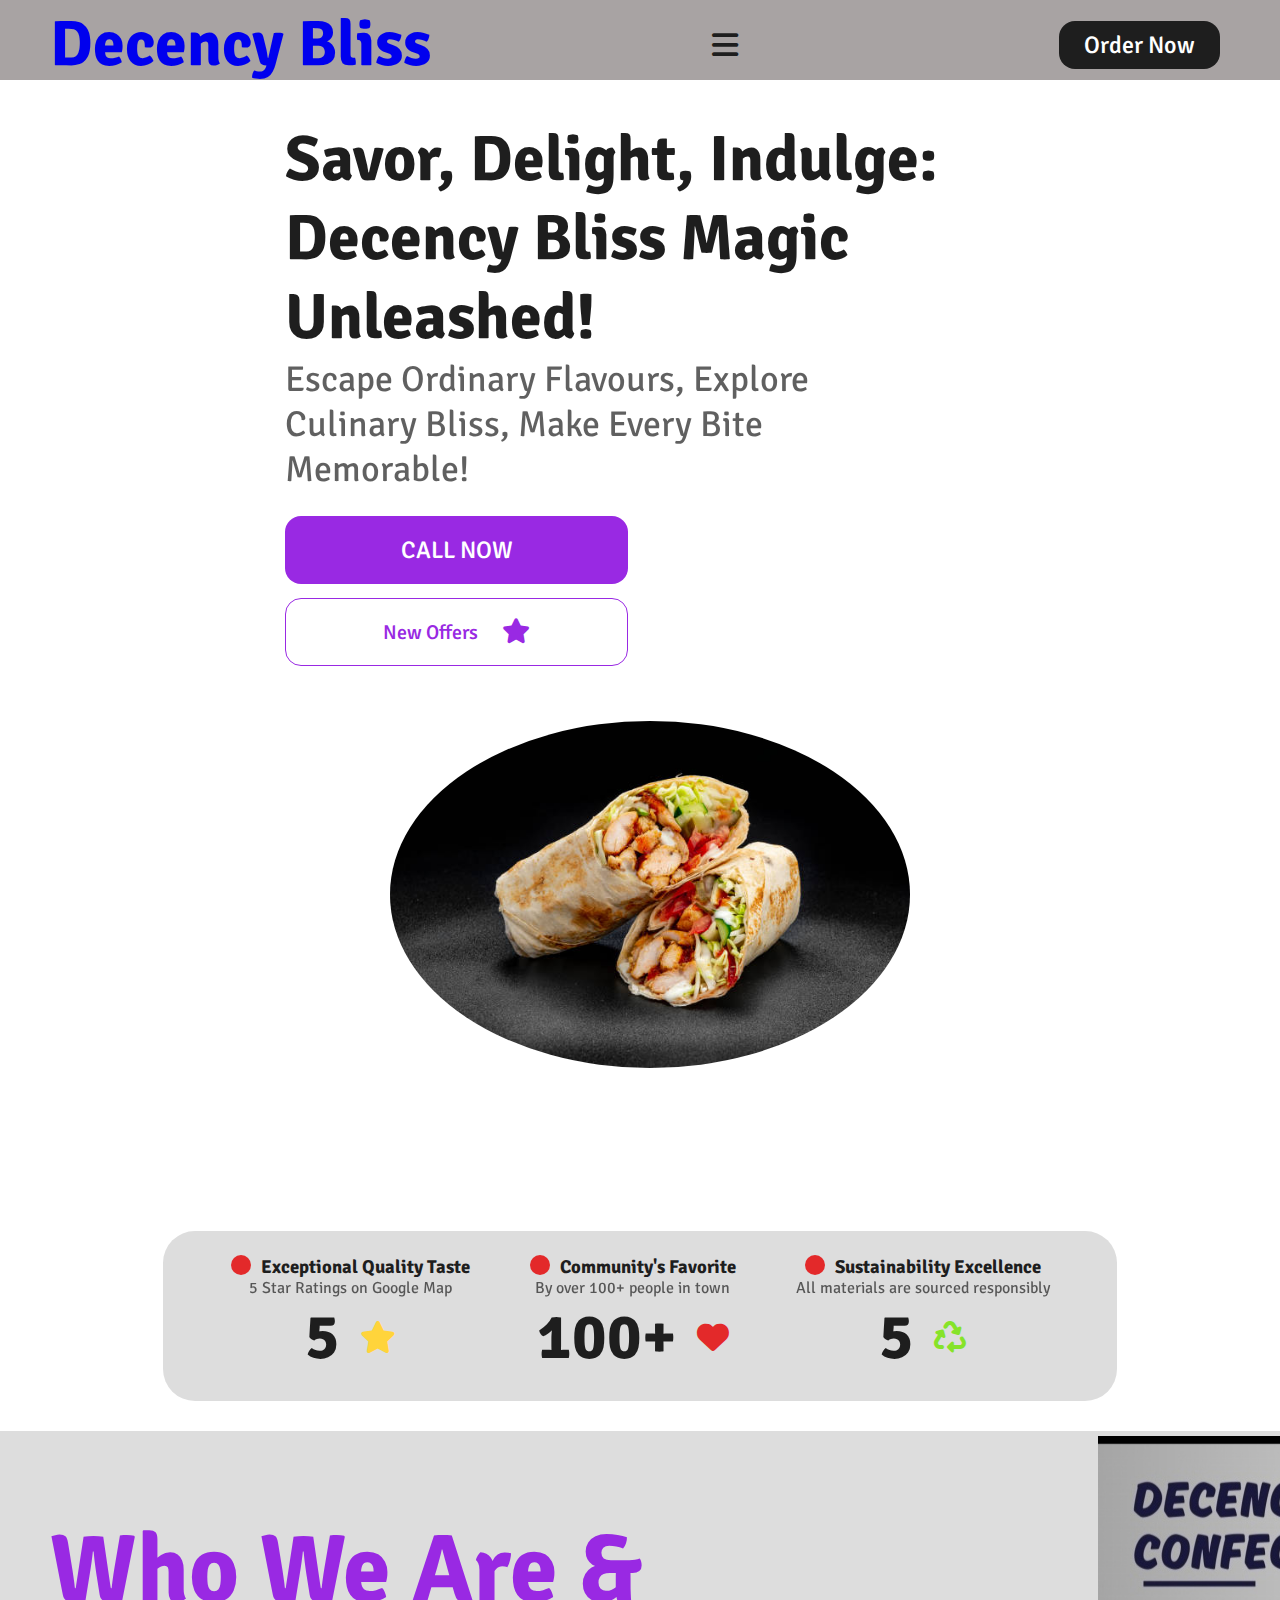
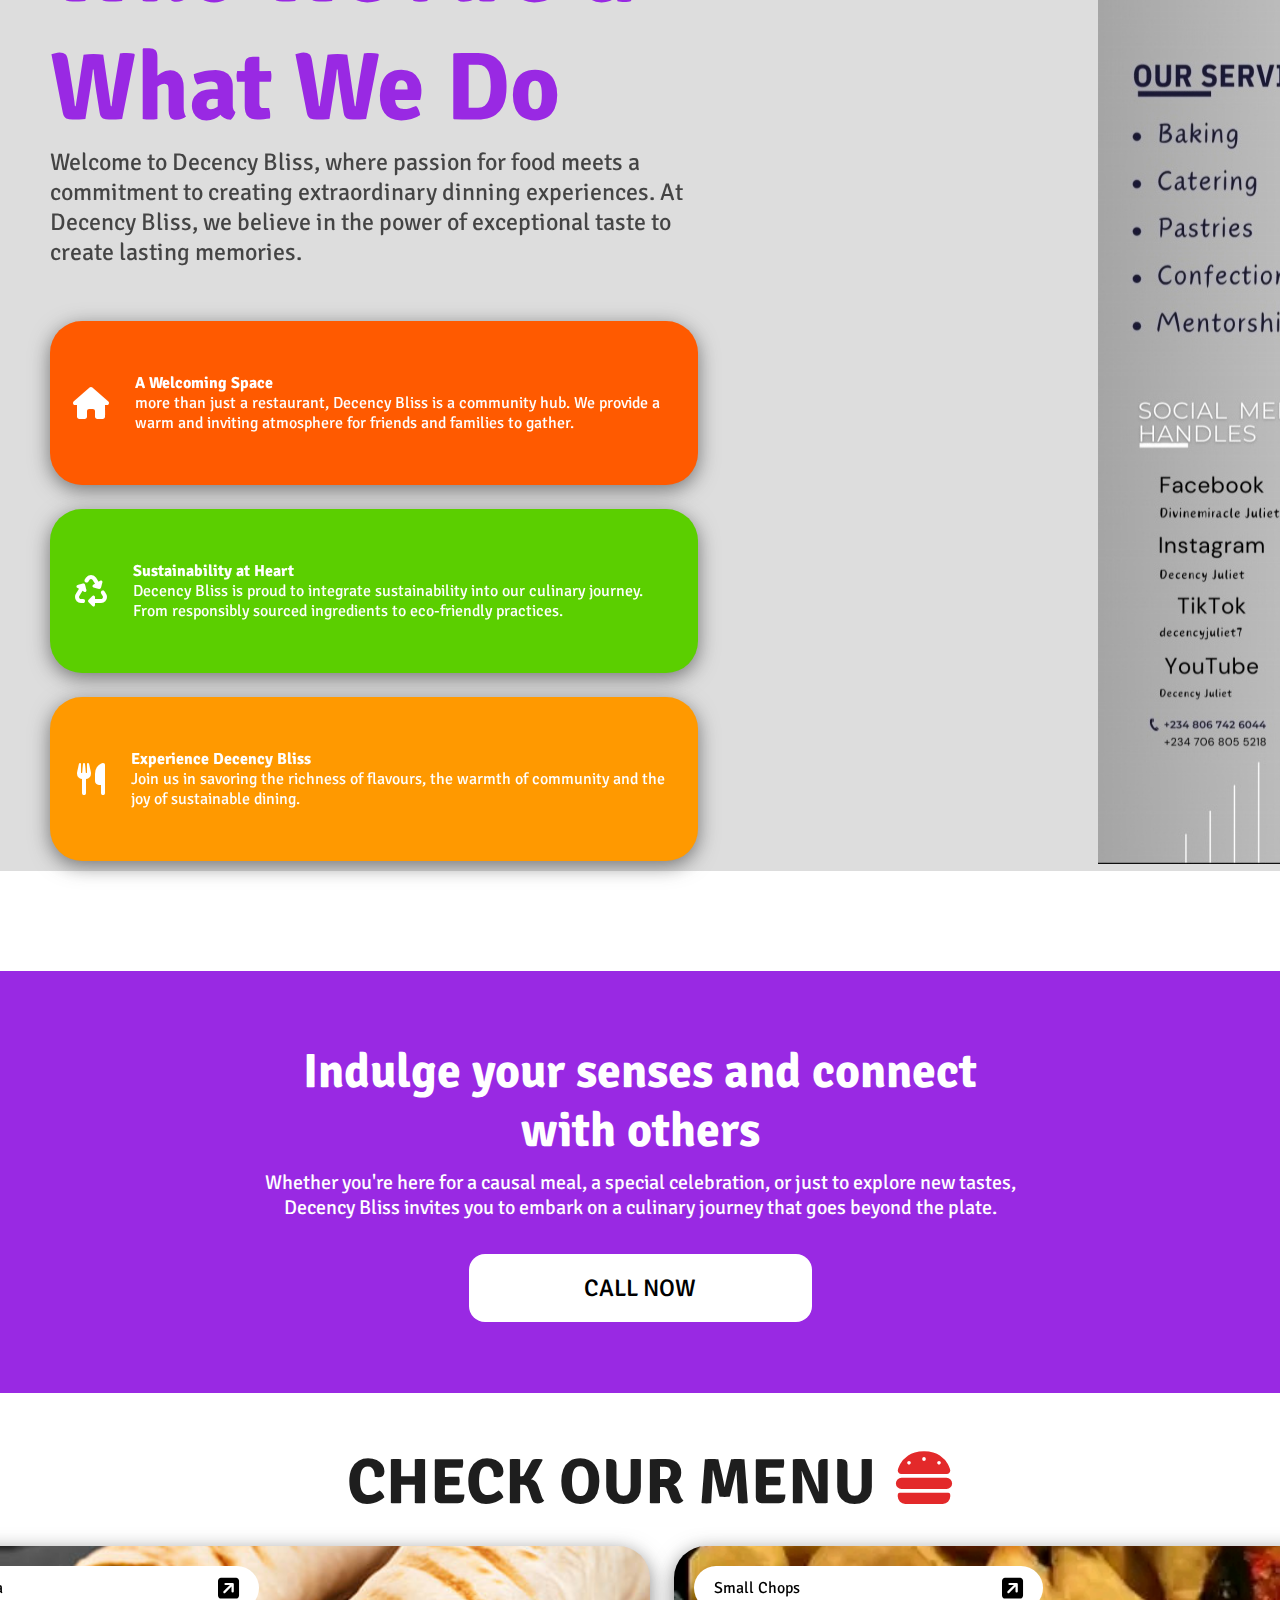
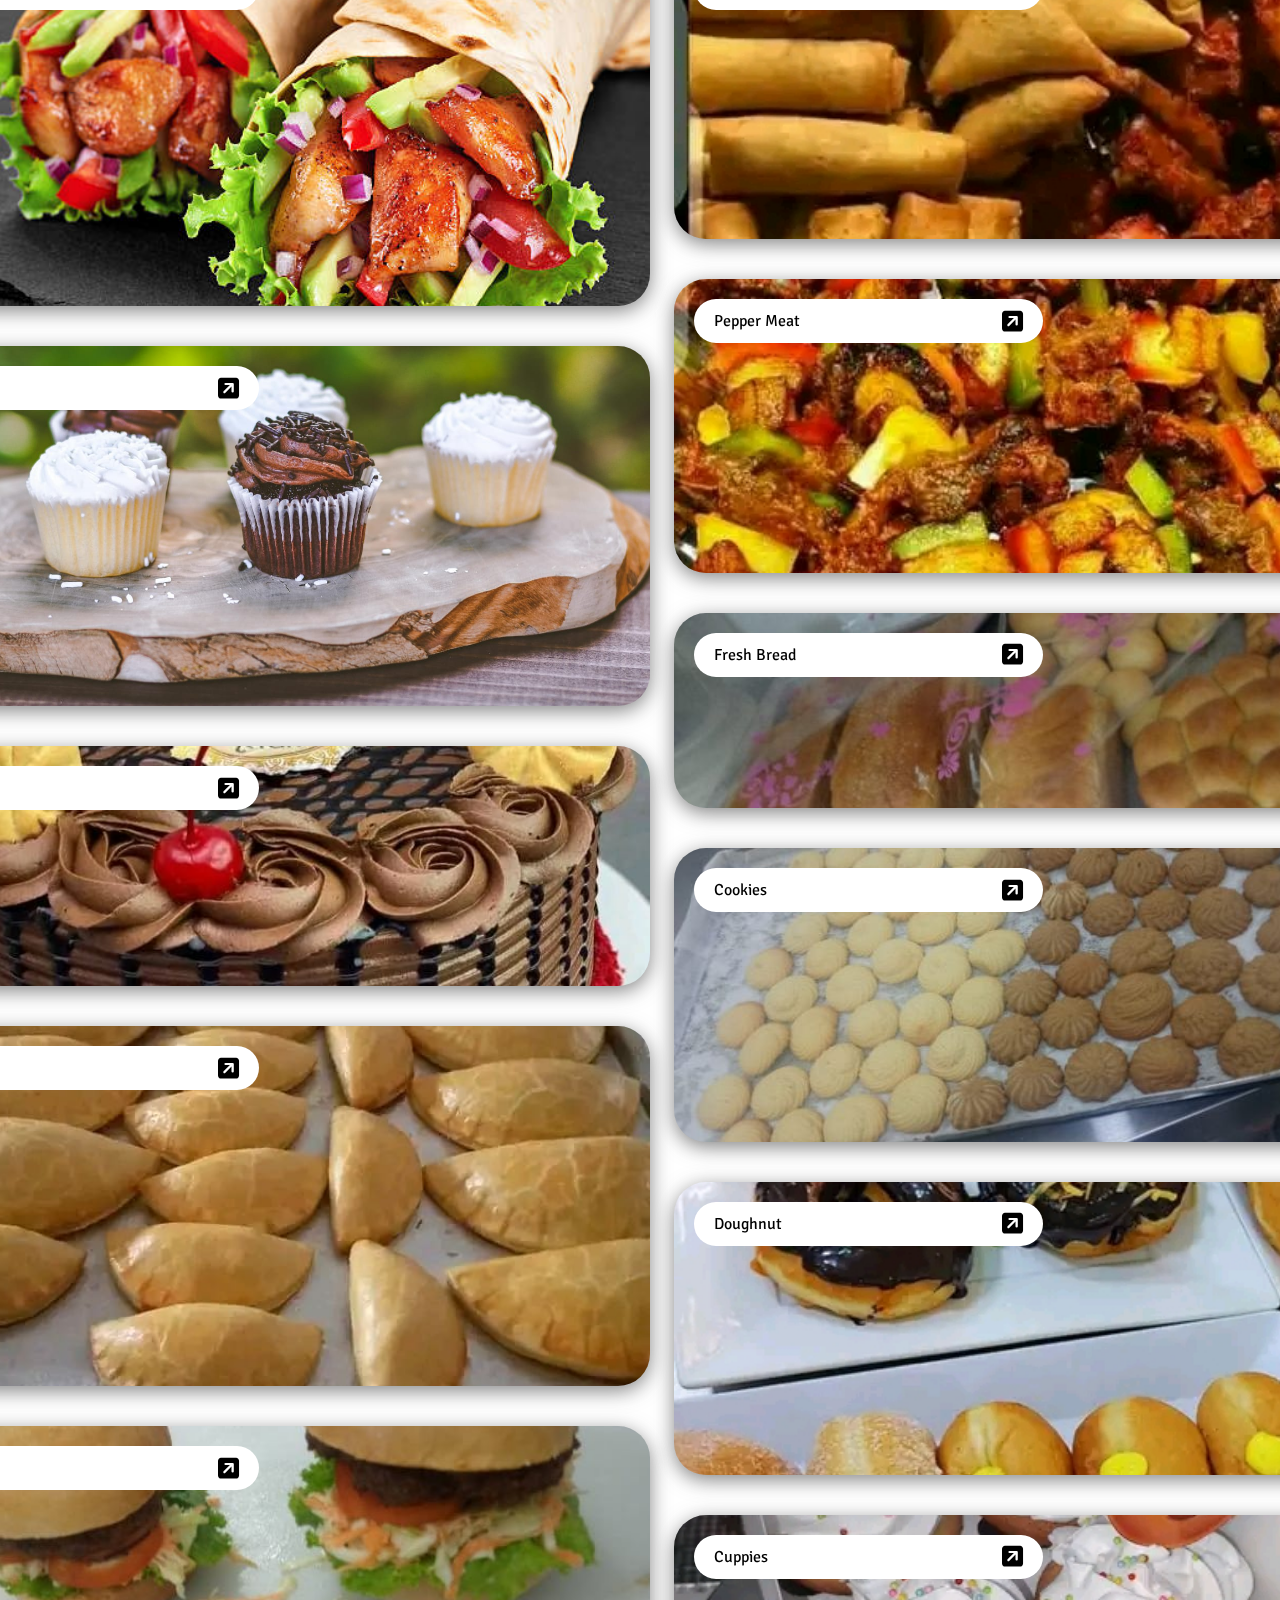
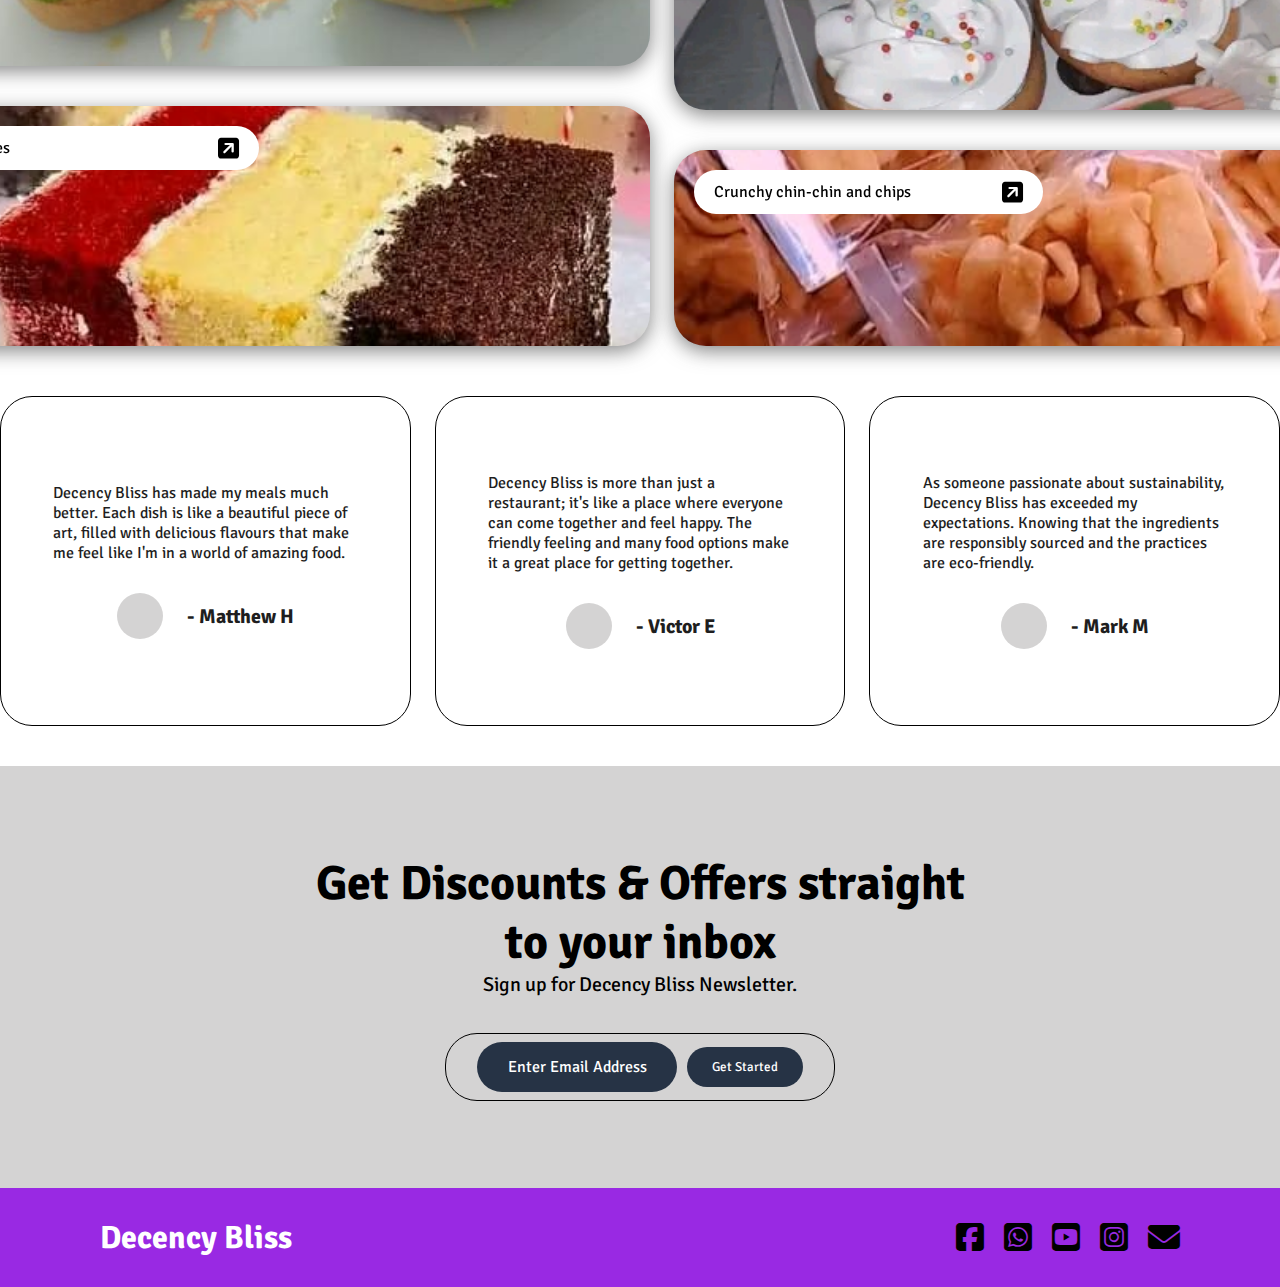
<file: index.html>
<html lang="en">
<head>
    <meta charset="UTF-8">
    <!-- Use for responsiveness -->
    <meta name="viewport" content="width=device-width, initial-scale=1.0">
    <link rel="icon" type="image/svg+xml" href="Dec_Img/Dec9.jpg"/>
    <!-- link the css -->
    <link rel="stylesheet" href="style.css">
    <!-- link the icons  -->
    <link rel="stylesheet" href="https://cdnjs.cloudflare.com/ajax/libs/font-awesome/6.7.2/css/all.min.css" integrity="sha512-Evv84Mr4kqVGRNSgIGL/F/aIDqQb7xQ2vcrdIwxfjThSH8CSR7PBEakCr51Ck+w+/U6swU2Im1vVX0SVk9ABhg==" crossorigin="anonymous" referrerpolicy="no-referrer" />

    <!-- For the font  -->
    <link rel="preconnect" href="https://fonts.googleapis.com">
<link rel="preconnect" href="https://fonts.gstatic.com" crossorigin>
<link href="https://fonts.googleapis.com/css2?family=Signika:wght@300..700&display=swap" rel="stylesheet">
    
    <title>Decency Bliss</title>
</head>
<body>
    <section class="hero-page">
        <!-- navbar  -->
        <nav>
            <input type="checkbox" name="" id="check">
            <label class="logo"><a href="index.html" onclick="uncheckCheckbox()" style="text-decoration: none;">Decency Bliss</a></label>
            <label for="check" class="checkbtn">
                <i class="fas fa-bars"></i>
            </label>

            <ul>
                <li><a href="index.html" onclick="uncheckCheckbox()">Home</a></li>
                <li><a href="index.html#about" onclick="uncheckCheckbox()">About</a></li>
                <li><a href="menu.html" onclick="uncheckCheckbox()">Menu</a></li>
                <li><a href="index.html#offers" onclick="uncheckCheckbox()">Offers</a></li>
                <li><a href="contact.html" onclick="uncheckCheckbox()">Contact</a></li>
            
            </ul>

            <a href="https://wa.me/message/YI63MGGPC5GQF1"  target="_blank"
            class="btn-1 no-visibility"
           style="margin-right: 60px;"
            >    
                <p>Order Now</p>
            </a>
        </nav>
        <!-- navbar End -->


        <!-- Heropage Content  -->
        <div class="hero-container fadeInOnLoad">
            <div class="headlines">
                <h1>Savor, Delight, Indulge: Decency Bliss Magic Unleashed!</h1>
                <p>Escape Ordinary Flavours, Explore Culinary Bliss, Make Every Bite Memorable!

                </p>

                <a href="contact.html" 
                class="btn-1 btn-red" 
                style="margin-top: 24px">CALL NOW</a>

                <a href="contact.html" 
                class="btn-1 btn-red btn-transparent" 
                style="margin-top: 14px">
            
                <span>New Offers </span>
                <i class="fa-solid fa-star fa-lg red"></i>
                </a>
            </div>
            <div class="hero-img">
                <img src="Dec_Img/Decfood1.jpg" alt="hero page img">
            </div>
        </div>

        <div class="features">
            <div class="feature">
                <div class="feature-title">
                    <div class="circle" style="background-color: #e3292a;"></div>
                    <h3>Exceptional Quality Taste</h3>
                </div>
                <p>5 Star Ratings on Google Map</p>

                <span>
                    <h1>5</h1>
                    <i class="fa-solid fa-star fa-2xl" style="color: #ffd43b"></i>
                </span>
            </div>


            <div class="feature">
                <div class="feature-title">
                    <div class="circle" style="background-color: #e3292a;"></div>
                    <h3>Community's Favorite</h3>
                </div>
                <p>By over 100+ people in town </p>

                <span>
                    <h1>100+</h1>
                    <i class="fa-solid fa-heart fa-2xl" style="color: #e3292a"></i>
                </span>
            </div>


            <div class="feature">
                <div class="feature-title">
                    <div class="circle" style="background-color: #e3292a;"></div>
                    <h3>Sustainability Excellence</h3>
                </div>
                <p>All materials are sourced responsibly</p>

                <span>
                    <h1>5</h1>
                    <i class="fa-solid fa-recycle fa-2xl" style="color: #86e329"></i>
                </span>
            </div>
        </div>
    </section>
    
    <section class="about" id="about">
        <div class="about-content">
            <div class="about-headline">
                <h1 class="red">Who We Are & What We Do</h1>
                <p>
                    Welcome to Decency Bliss, where passion for food meets a commitment to creating extraordinary dinning experiences. At Decency Bliss, we believe in the power of exceptional taste to create lasting memories.
                </p>
            </div>

            <div class="about-boxes">
                <div class="about-box" style="background-color: #ff5a00;">
                <i class="fa-solid fa-house fa-2xl" style="color: #fff;"></i>
                <div class="box-description">
                    <h4>A Welcoming Space</h4>
                    <span> 
                        more than just a restaurant, Decency Bliss is a community hub. We provide a warm and inviting atmosphere for friends and families to gather.
                    </span>
                </div>
            
            </div>


            <div class="about-box" style="background-color: #5bcf00;">
                <i class="fa-solid fa-recycle fa-2xl" style="color: #fff;"></i>
                <div class="box-description">
                    <h4>Sustainability at Heart</h4>
                    <span> 
                        Decency Bliss is proud to integrate sustainability into our culinary journey. From responsibly sourced ingredients to eco-friendly practices. 
                    </span>
                </div>
            
            </div>


            <div class="about-box" style="background-color: #ff9900;">
                <i class="fa-solid fa-utensils  fa-2xl" style="color: #fff;"></i>
                <div class="box-description">
                    <h4>Experience Decency Bliss </h4>
                    <span> 
                        Join us in savoring the richness of flavours, the warmth of community and the joy of sustainable dining.
                    </span>
                </div>
            </div>
            </div>
        </div>

        <div class="about-img">
            <img src="Dec_Img/Dec8.jpg" alt="About Decency Bliss">
        </div>
    </section>

    <div class="callout">
        <h1>Indulge your senses and connect with others</h1>
        <p>
            Whether you're here for a causal meal, a special celebration, or just to explore new tastes, Decency Bliss invites you to embark on a culinary journey that goes beyond the plate.
        </p>

        <a href="contact.html" class="btn-1 btn-red" style="margin-top: 24px; background-color: white; color: black;">
        CALL NOW</a>
    </div>

    <div class="menu">
        <div class="menu-list">
            <h1>CHECK OUR MENU</h1>
            <i class="fa-solid fa-burger fa-2xl" style="color: #e3292a;"></i>
        </div>
        <div class="menu-items">
            <div class="menu-column">
                <div class="menu-item shawarma">
                    <a href="menu.html#SM">
                        <div class="menu-item-title">
                            <p>Shawarma</p>
                            <i class="fa-solid fa-square-arrow-up-right fa-xl" style="color: #000;"></i>
                        </div>
                    </a>
                </div>
            
        
                    <div class="menu-item cupcakes">
                        <a href="menu.html#CC">
                            <div class="menu-item-title">
                                <p>Cupcakes</p>
                                <i class="fa-solid fa-square-arrow-up-right fa-xl" style="color: #000;"></i>
                            </div>
                        </a>
                    </div>
                


                
                    <div class="menu-item cakes">
                        <a href="menu.html#CK">
                            <div class="menu-item-title">
                                <p>Cake</p>
                                <i class="fa-solid fa-square-arrow-up-right fa-xl" style="color: #000;"></i>
                            </div>
                        </a>
                    </div>
                
                    <div class="menu-item meatpie">
                        <a href="menu.html#MP">
                            <div class="menu-item-title">
                                <p>Meatpie</p>
                                <i class="fa-solid fa-square-arrow-up-right fa-xl" style="color: #000;"></i>
                            </div>
                        </a>
                    </div>

                    <div class="menu-item burger">
                        <a href="menu.html#BR">
                            <div class="menu-item-title">
                                <p>Burger</p>
                                <i class="fa-solid fa-square-arrow-up-right fa-xl" style="color: #000;"></i>
                            </div>
                        </a>
                    </div>
                    <div class="menu-item plaincakes">
                        <a href="menu.html#PC">
                            <div class="menu-item-title">
                                <p>Plain Cakes</p>
                                <i class="fa-solid fa-square-arrow-up-right fa-xl" style="color: #000;"></i>
                            </div>
                        </a>
                    </div>
                    

                </div>

                

                <div class="menu-column">
                    <div class="menu-item smallchops">
                        <a href="menu.html#SC">
                            <div class="menu-item-title">
                                <p>Small Chops</p>
                                <i class="fa-solid fa-square-arrow-up-right fa-xl" style="color: #000;"></i>
                            </div>
                        </a>
                    </div>
                


                
                    <div class="menu-item peppermeat">
                        <a href="menu.html#PM">
                            <div class="menu-item-title">
                                <p>Pepper Meat</p>
                                <i class="fa-solid fa-square-arrow-up-right fa-xl" style="color: #000;"></i>
                            </div>
                        </a>
                    </div>

                    <div class="menu-item freshbread">
                        <a href="menu.html#FB">
                            <div class="menu-item-title">
                                <p>Fresh Bread</p>
                                <i class="fa-solid fa-square-arrow-up-right fa-xl" style="color: #000;"></i>
                            </div>
                        </a>
                    </div>
                    

                

                
                    <div class="menu-item cookies">
                        <a href="menu.html#CS">
                            <div class="menu-item-title">
                                <p>Cookies</p>
                                <i class="fa-solid fa-square-arrow-up-right fa-xl" style="color: #000;"></i>
                            </div>
                        </a>
                    </div>
                

          
                    <div class="menu-item doughnut">
                        <a href="menu.html#DT">
                            <div class="menu-item-title">
                                <p>Doughnut</p>
                                <i class="fa-solid fa-square-arrow-up-right fa-xl" style="color: #000;"></i>
                            </div>
                        </a>
                    </div>
                    <div class="menu-item cuppies">
                        <a href="menu.html#CP">
                            <div class="menu-item-title">
                                <p>Cuppies</p>
                                <i class="fa-solid fa-square-arrow-up-right fa-xl" style="color: #000;"></i>
                            </div>
                        </a>
                    </div>

                    <div class="menu-item crunchychinchin">
                        <a href="menu.html#CY">
                            <div class="menu-item-title">
                                <p>Crunchy chin-chin and chips</p>
                                <i class="fa-solid fa-square-arrow-up-right fa-xl" style="color: #000;"></i>
                            </div>
                        </a>
                    </div> 
                    
                </div>
        </div>
    </div>


    <!-- Testimonials  -->
    <div class="testimonials">
        <div class="testimony">
            <p>Decency Bliss has made my meals much better. Each dish is like a beautiful piece of art, filled with delicious flavours that make me feel like I'm in a world of amazing food.</p>
            <div class="testimony-people">
                <div class="testimony-circle"></div>
                <span>- Matthew H</span>
            </div>
        </div>


        <div class="testimony">
            <p>Decency Bliss is more than just a restaurant; it's like a place where everyone can come together and feel happy. The friendly feeling and many food options make it a great place for getting together.</p>
            <div class="testimony-people">
                <div class="testimony-circle"></div>
                <span>- Victor E</span>
            </div>
        </div>


        <div class="testimony">
            <p>As someone passionate about sustainability, Decency Bliss has exceeded my expectations. Knowing that the ingredients are responsibly sourced and the practices are eco-friendly.</p>
            <div class="testimony-people">
                <div class="testimony-circle"></div>
                <span>- Mark M</span>
            </div>
        </div>
    </div>

    <br><br>
    
    <!-- Footer  -->
    <div class="footer">
        <div class="offers" id="offers" style="margin-top: 0px">
            <h1>Get Discounts & Offers straight to your inbox</h1>
            <p>Sign up for Decency Bliss Newsletter.</p>
            <div class="offer-input">
                <input type="text" placeholder="Enter Email Address">
                <button>Get Started</button>
            </div>
        </div>
    </div>

    <div class="bot-footer">
        <a href="index.html">
            <h1>Decency Bliss</h1>
        </a>

        <div class="socials">
            <a href="https://www.facebook.com/divinemiracle.julietokoli" target="_blank">
                <i class="fa-brands fa-square-facebook fa-2xl" style="color: black"></i>
            </a>

            <a href="
            https://wa.me/message/YI63MGGPC5GQF1" target="_blank">
                <i class="fa-brands fa-square-whatsapp fa-2xl" style="color: black"></i>
            </a>

            <a href="https://www.youtube.com/@DecencyJuliet" target="_blank">
                <i class="fa-brands fa-square-youtube fa-2xl" style="color: black"></i>
            </a>

            <a href="https://www.instagram.com/decency_juliet_/" target="_blank">
                <i class="fa-brands fa-square-instagram fa-2xl" style="color: black"></i>
            </a>


            <a href="https://mail.google.com/mail/?view=cm&fs=1&to=onyekaadachi@gmail.com" target="_blank">
                <i class="fa fa-envelope fa-2xl" style="color: black"></i>
            </a>
        </div>
    </div>
    <script src="script.js"></script>
</body>
</html>
</file>
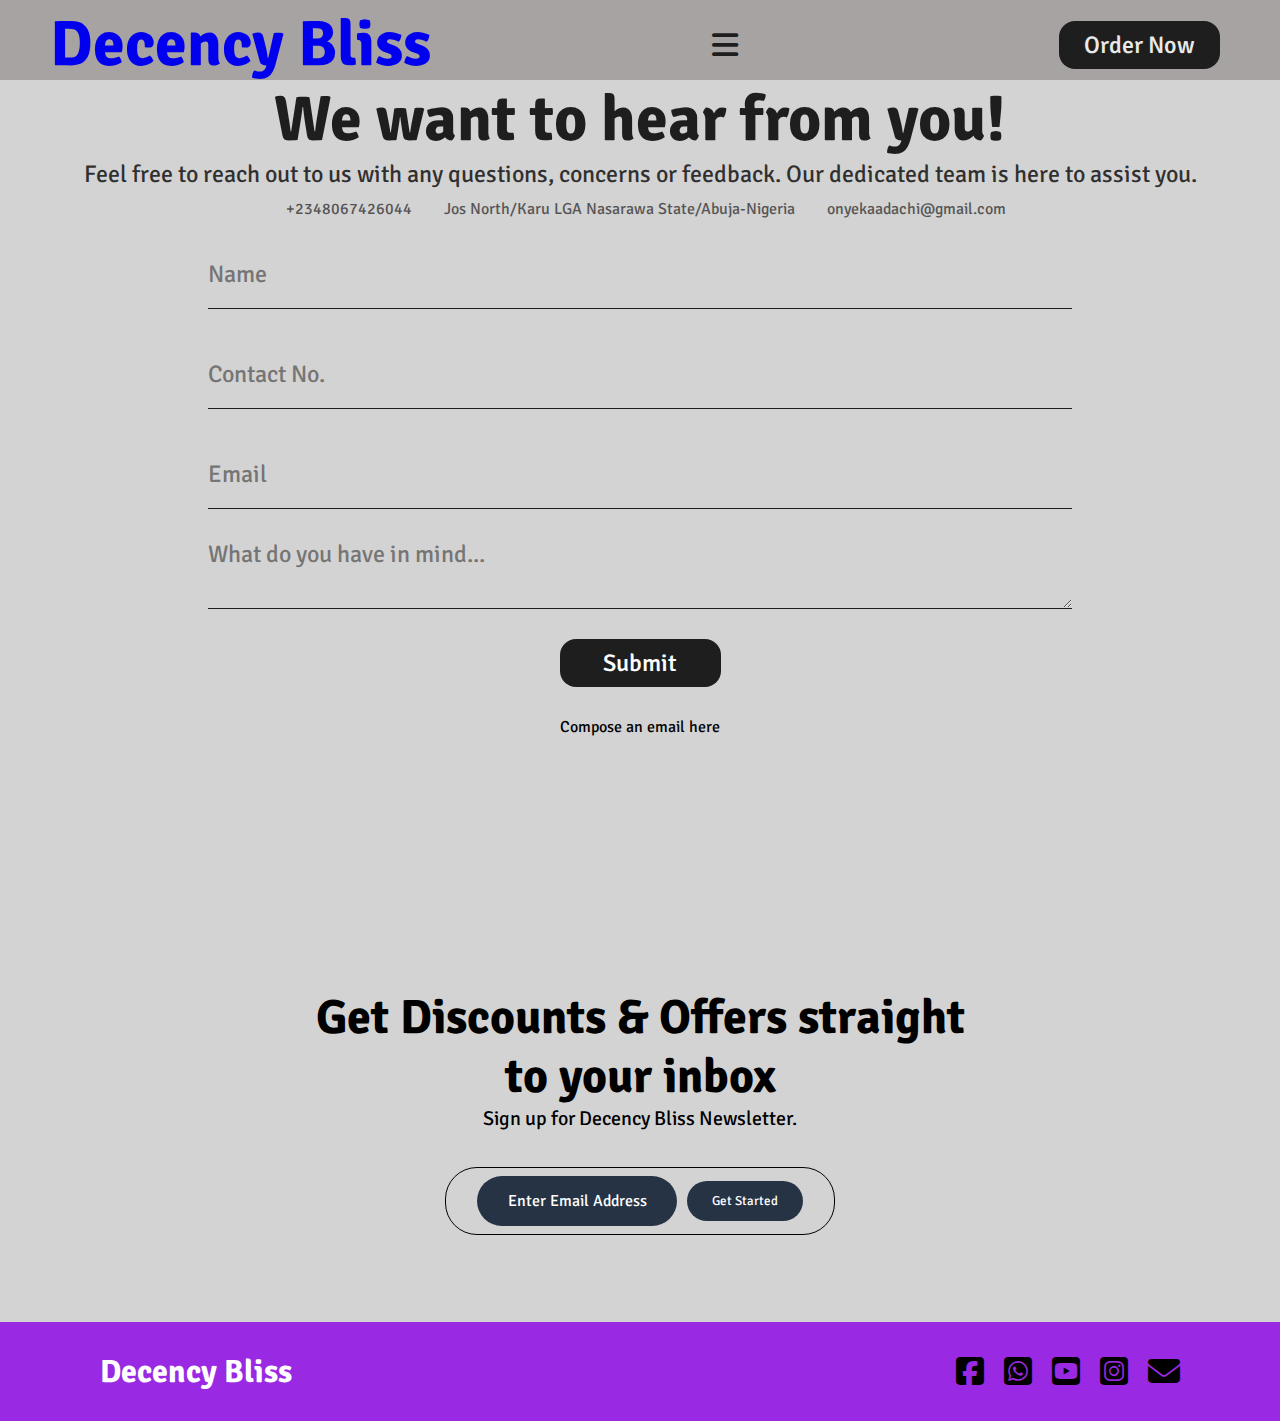
<file: contact.html>
<html lang="en">
<head>
    <meta charset="UTF-8">
    <!-- Use for responsiveness -->
    <meta name="viewport" content="width=device-width, initial-scale=1.0">
    <link rel="icon" type="image/svg+xml" href="Dec_Img/Dec9.jpg"/>
    <!-- link the css -->
    <link rel="stylesheet" href="style.css">
    <!-- link the icons  -->
    <link rel="stylesheet" href="https://cdnjs.cloudflare.com/ajax/libs/font-awesome/6.7.2/css/all.min.css" integrity="sha512-Evv84Mr4kqVGRNSgIGL/F/aIDqQb7xQ2vcrdIwxfjThSH8CSR7PBEakCr51Ck+w+/U6swU2Im1vVX0SVk9ABhg==" crossorigin="anonymous" referrerpolicy="no-referrer" />

    <!-- For the font  -->
    <link rel="preconnect" href="https://fonts.googleapis.com">
<link rel="preconnect" href="https://fonts.gstatic.com" crossorigin>
<link href="https://fonts.googleapis.com/css2?family=Signika:wght@300..700&display=swap" rel="stylesheet">
    
    <title>Decency Bliss</title>
</head>
<body>
    <section class="contact-page">
        <!-- navbar  -->
        <nav>
            <input type="checkbox" name="" id="check">
            <label class="logo"><a href="index.html" onclick="uncheckCheckbox()" style="text-decoration: none;">Decency Bliss</a></label>
            <label for="check" class="checkbtn">
                <i class="fas fa-bars"></i>
            </label>

            <ul>
                <li><a href="index.html" onclick="uncheckCheckbox()">Home</a></li>
                <li><a href="index.html#about" onclick="uncheckCheckbox()">About</a></li>
                <li><a href="menu.html" onclick="uncheckCheckbox()">Menu</a></li>
                <li><a href="index.html#offers" onclick="uncheckCheckbox()">Offers</a></li>
                <li><a href="contact.html" onclick="uncheckCheckbox()">Contact</a></li>
            
            </ul>

            <a href="https://wa.me/message/YI63MGGPC5GQF1"  target="_blank"
            class="btn-1 no-visibility"
           style="margin-right: 60px;"
            >    
                <p>Order Now</p>
            </a>
        </nav>
    
        <!-- navbar End -->

        <h1>We want to hear from you!</h1>
        <p>Feel free to reach out to us with any questions, concerns or feedback.
           Our dedicated team is here to assist you.
        </p>

        <div class="contact-information">
            <div class="stats">
                <i class="fa-soild fa-phone fa-lg"></i>
                <span>+2348067426044</span>
            </div>

            <div class="stats">
                <i class="fa-soild fa-house fa-lg"></i>
                <span>Jos North/Karu LGA Nasarawa State/Abuja-Nigeria</span>
            </div>

            <div class="stats">
                <i class="fa-soild fa-envelope fa-lg"></i>
                <span>onyekaadachi@gmail.com</span>
            </div>
        </div>

        <form 
        action="mailto:onyekaadachi@gmail.com"
        method="post"
        enctype="text/plain"
        id="emailForm"
        >
    <input type="text" name="name" placeholder="Name" required>
    <input type="number" name="number" placeholder="Contact No." required>
    <input type="email" name="email" placeholder="Email"  id="recipient" required>

    <textarea name="description" id="message" cols="30" rows="10" placeholder="What do you have in mind..."></textarea>

   <button class="btn-1" type="submit"><a href="https://mail.google.com/mail/?view=cm&fs=1&to=onyekaadachi@gmail.com" 
    target="_blank" style="color: white; text-decoration: none;" >Submit</a></button>


    <a href="https://mail.google.com/mail/?view=cm&fs=1&to=onyekaadachi@gmail.com" 
    target="_blank"
    class="submit-backup">Compose an email here</a>

    </section>

    
    <!-- Footer  -->
    <div class="footer">
        <div class="offers" id="offers" style="margin-top: 0px">
            <h1>Get Discounts & Offers straight to your inbox</h1>
            <p>Sign up for Decency Bliss Newsletter.</p>
            <div class="offer-input">
                <input type="text" placeholder="Enter Email Address">
                <button>Get Started</button>
            </div>
        </div>
    </div>

    <div class="bot-footer">
        <a href="index.html">
            <h1>Decency Bliss</h1>
        </a>

        <div class="socials">
            <a href="https://www.facebook.com/divinemiracle.julietokoli" target="_blank">
                <i class="fa-brands fa-square-facebook fa-2xl" style="color: black"></i>
            </a>

            <a href="
            https://wa.me/message/YI63MGGPC5GQF1" target="_blank">
                <i class="fa-brands fa-square-whatsapp fa-2xl" style="color: black"></i>
            </a>

            <a href="https://www.youtube.com/@DecencyJuliet" target="_blank">
                <i class="fa-brands fa-square-youtube fa-2xl" style="color: black"></i>
            </a>

            <a href="https://www.instagram.com/decency_juliet_/" target="_blank">
                <i class="fa-brands fa-square-instagram fa-2xl" style="color: black"></i>
            </a>


            <a href="https://mail.google.com/mail/?view=cm&fs=1&to=onyekaadachi@gmail.com" target="_blank">
                <i class="fa fa-envelope fa-2xl" style="color: black"></i>
            </a>
        </div>
    </div>
    <script src="script.js"></script>
</body>
</html>
</file>
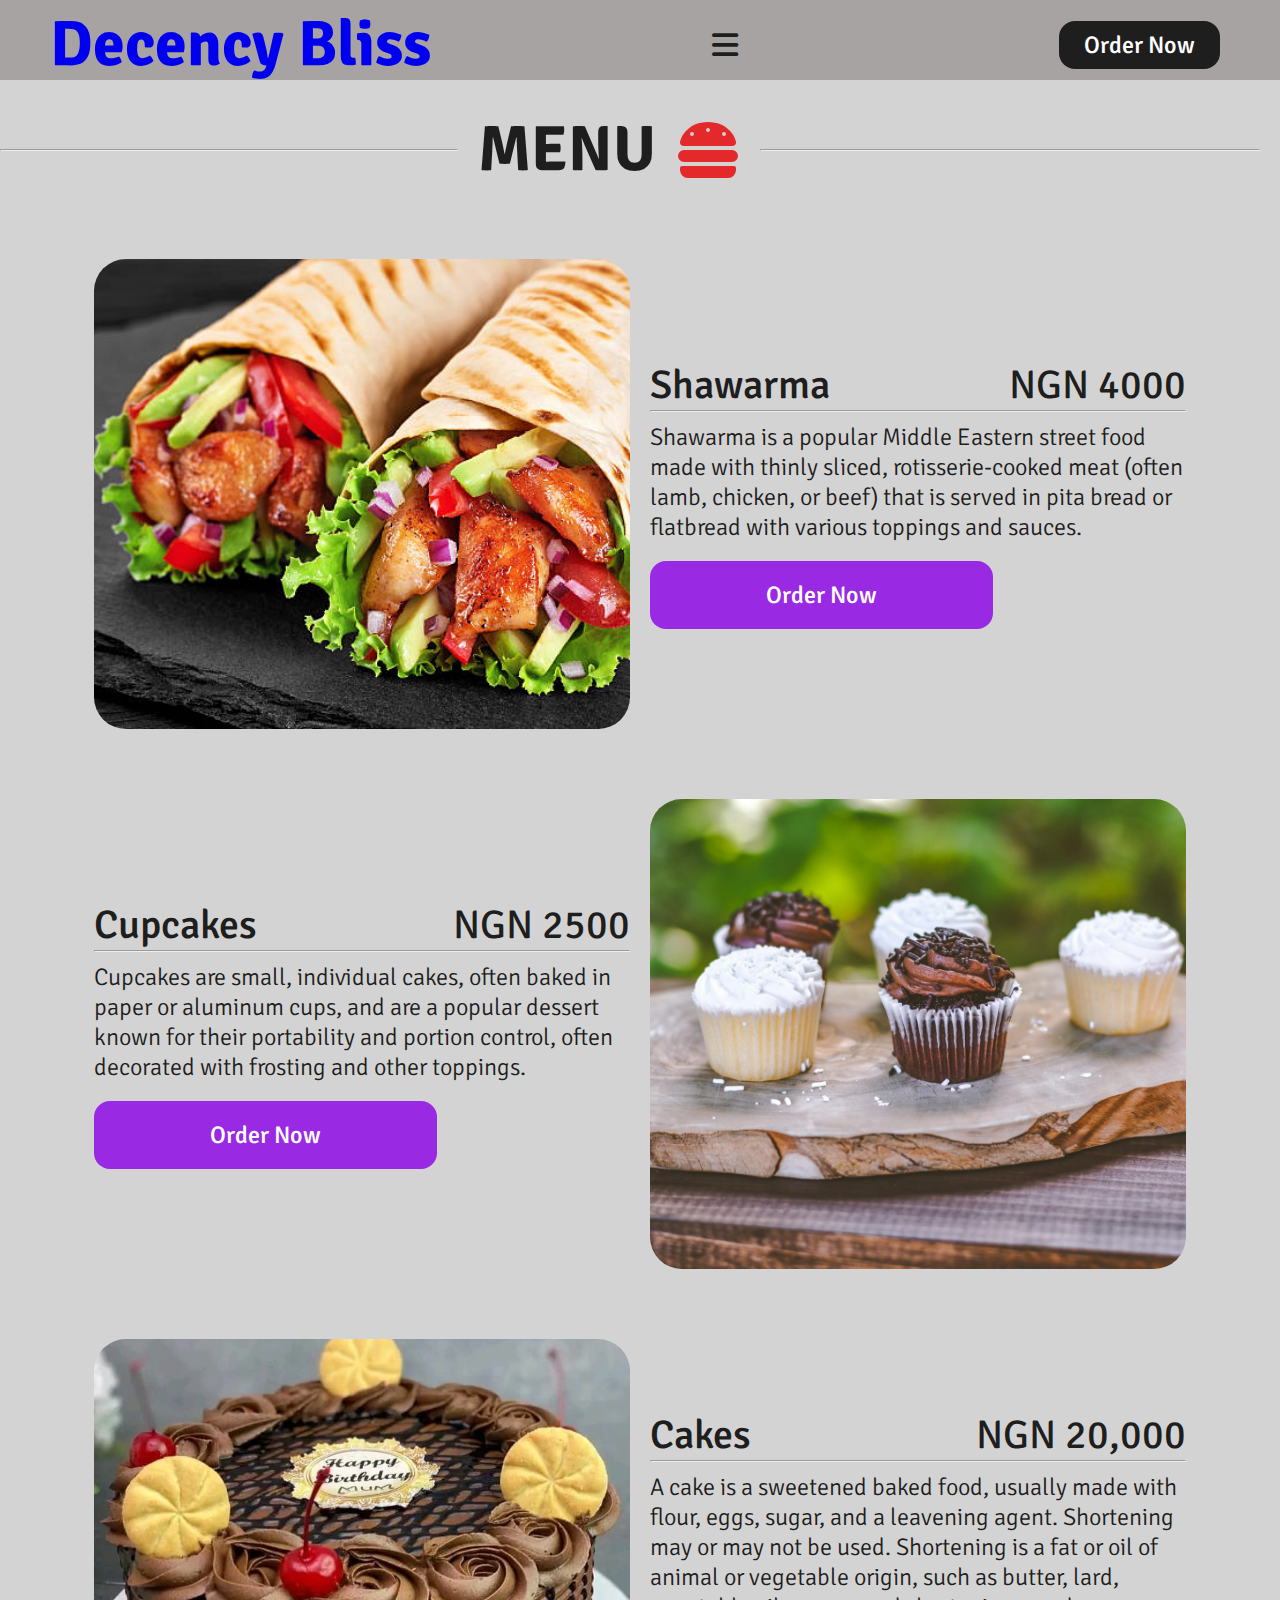
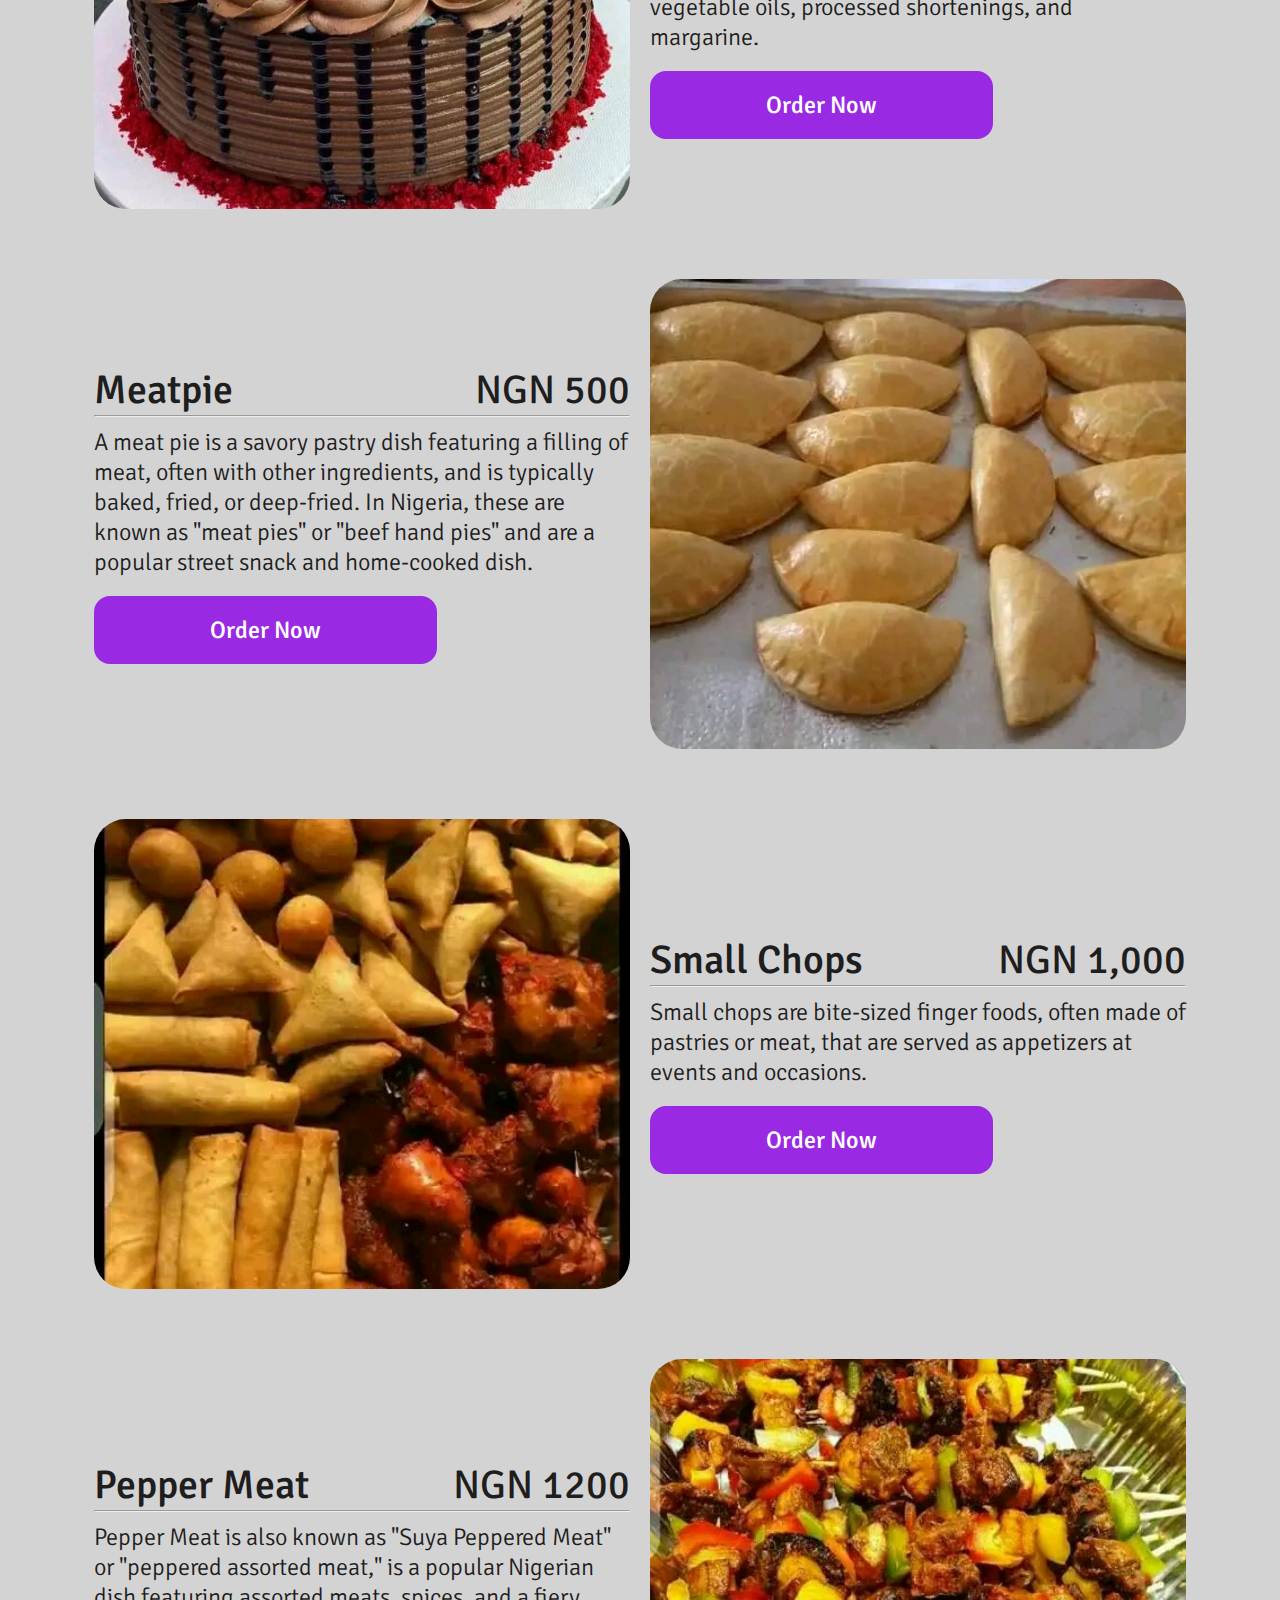
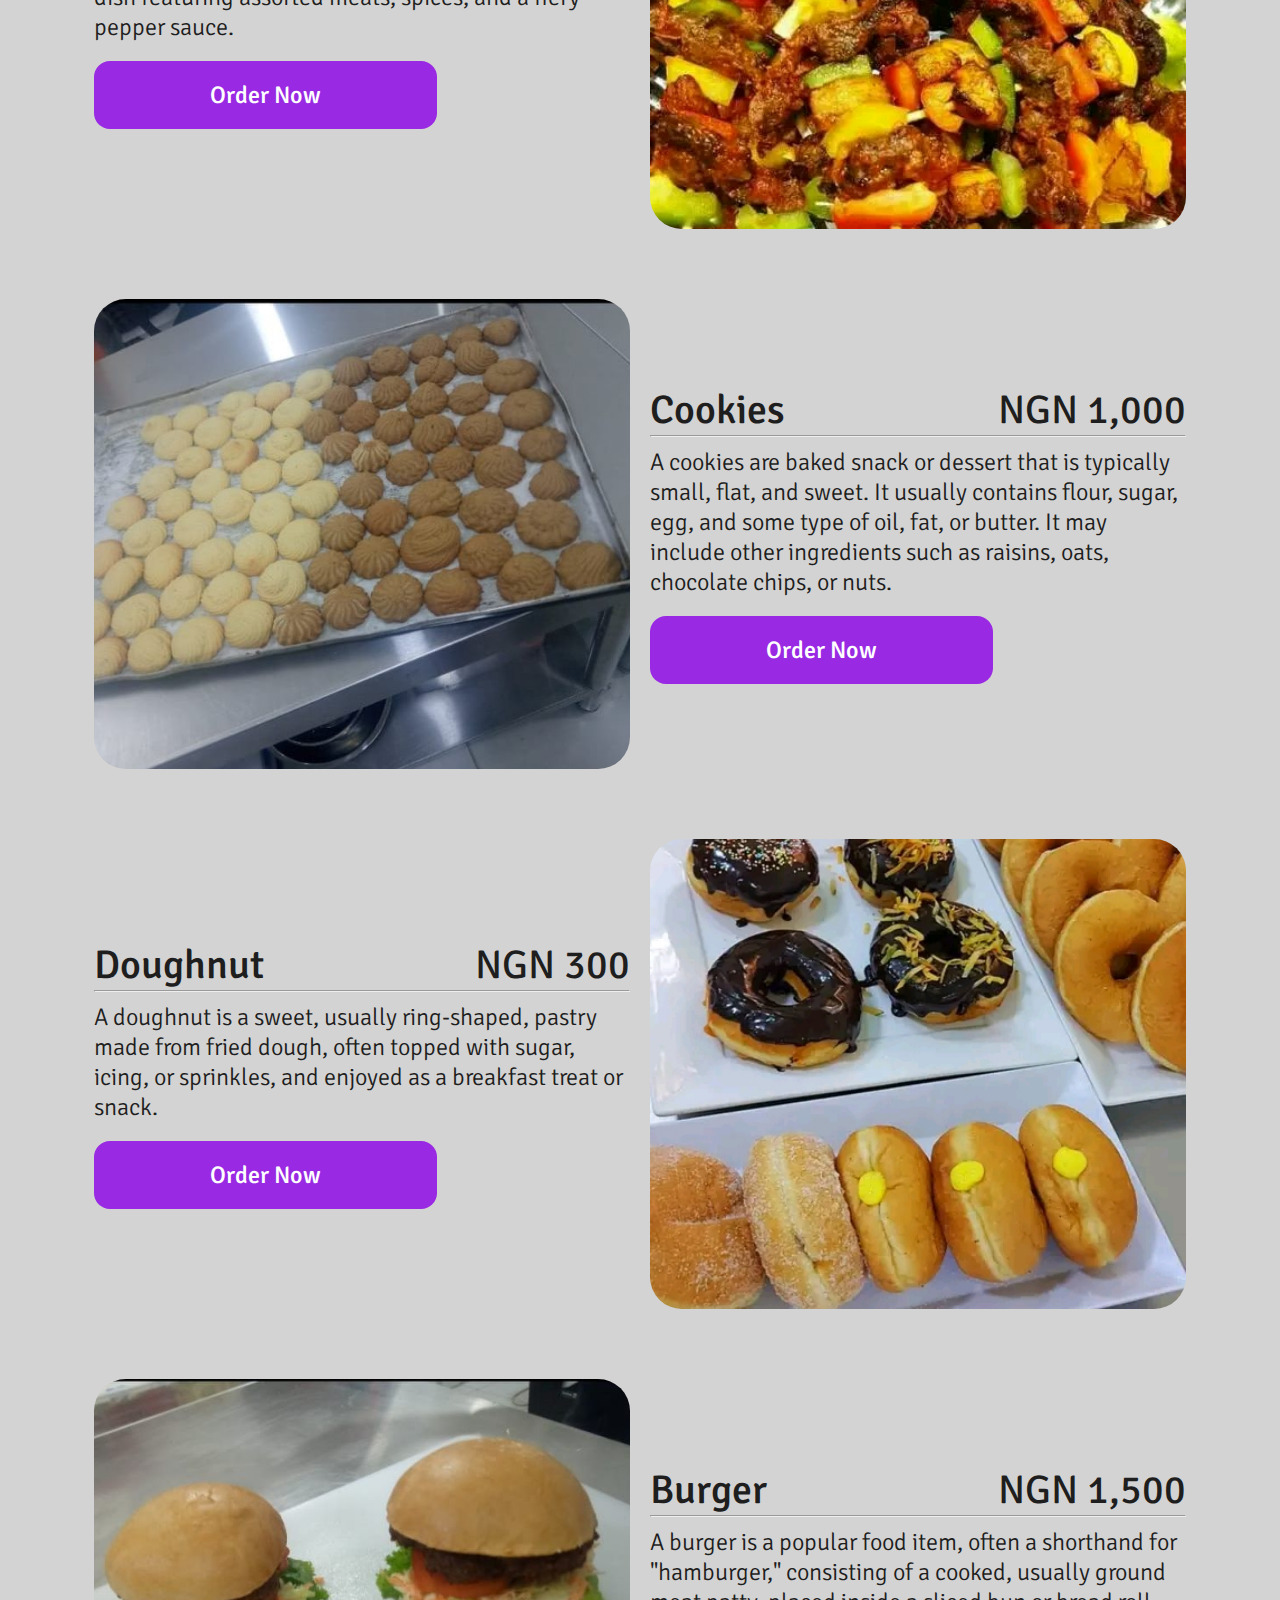
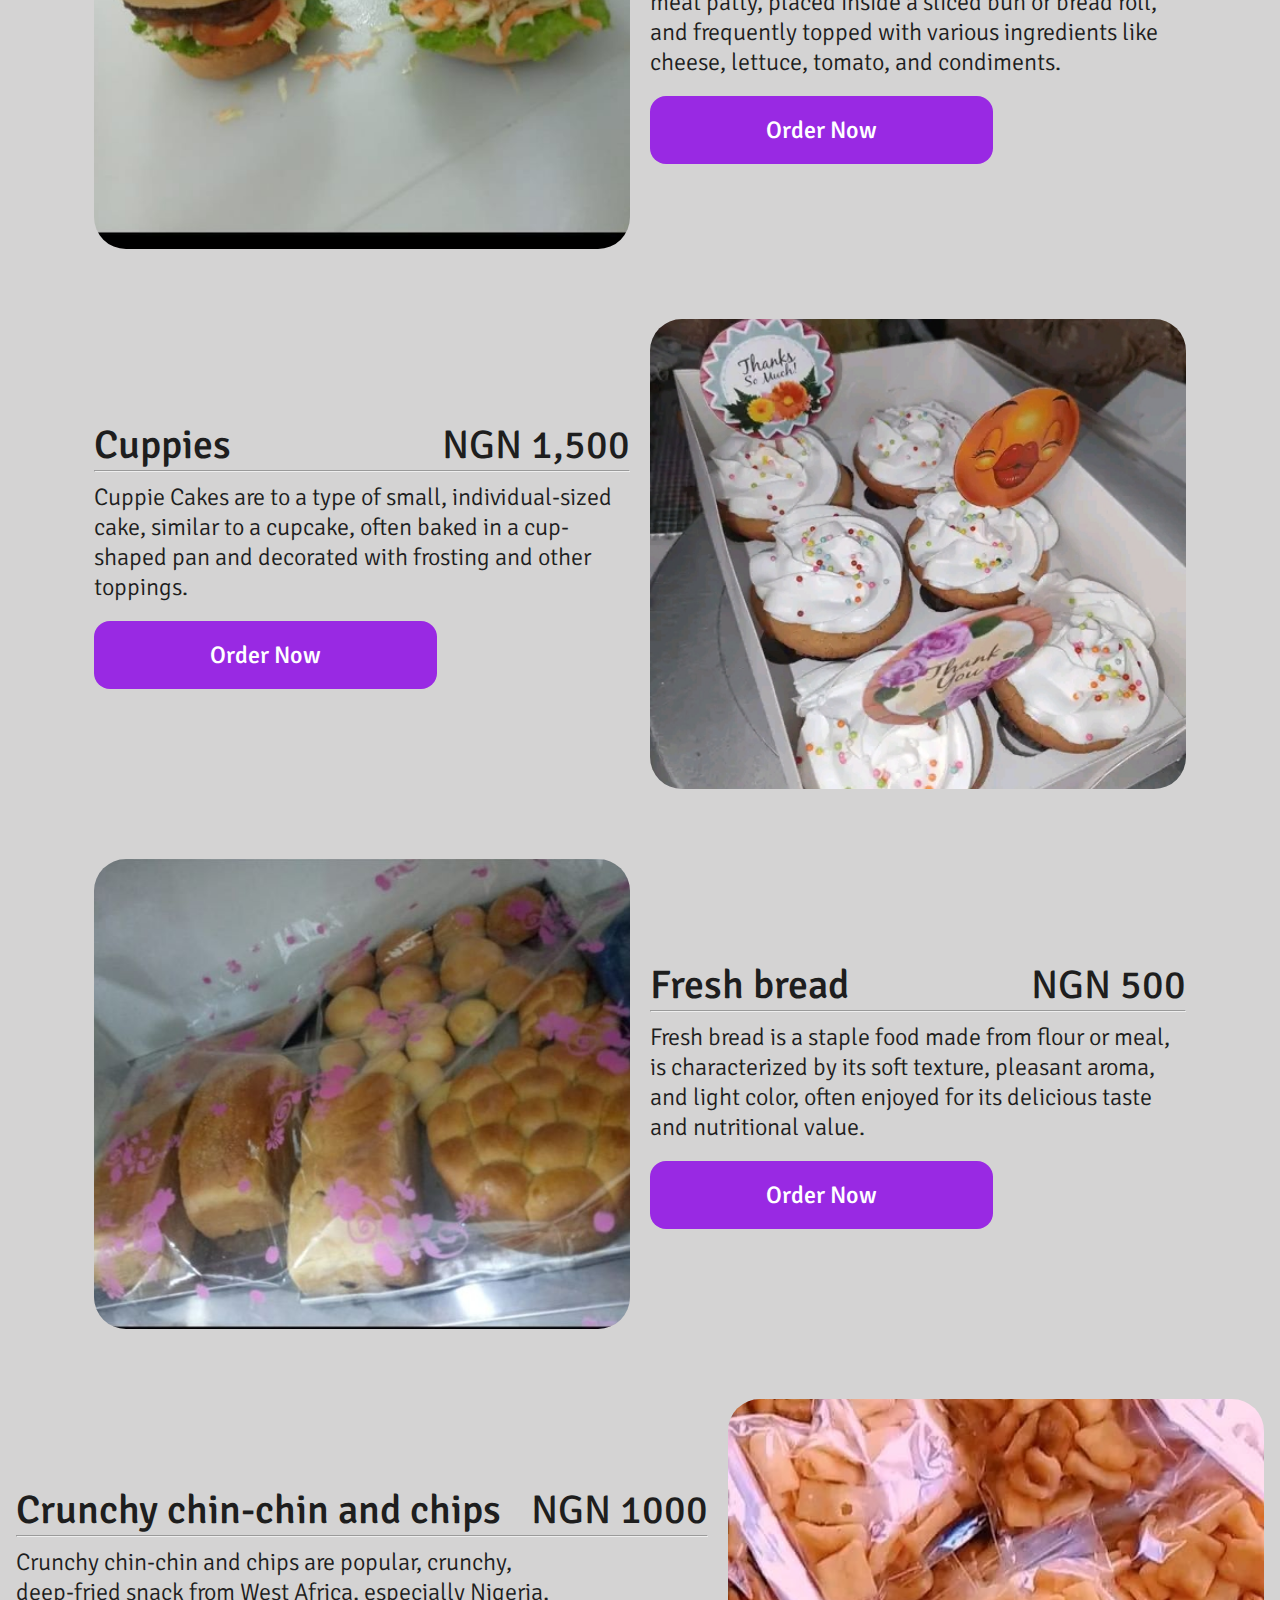
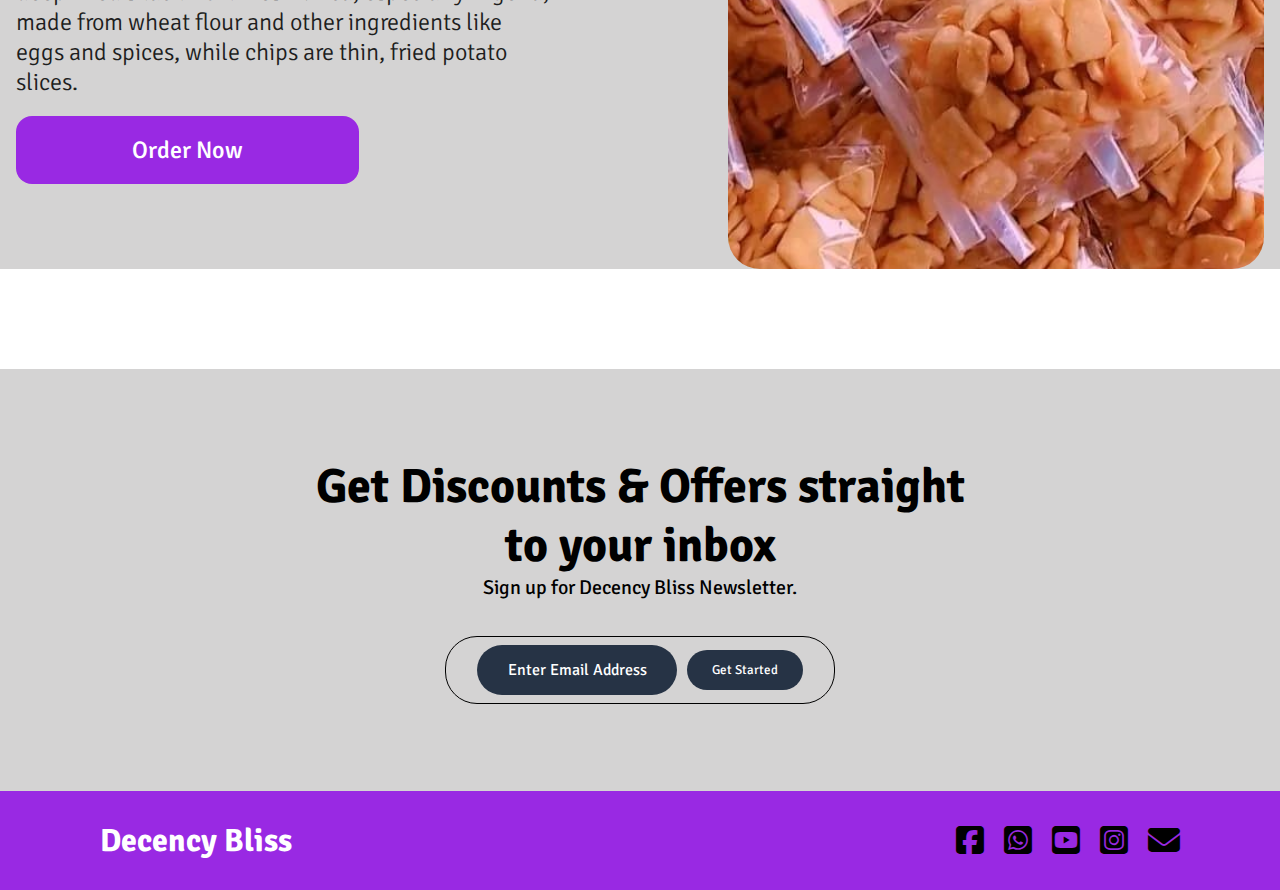
<file: menu.html>
<html lang="en">
<head>
    <meta charset="UTF-8">
    <!-- Use for responsiveness -->
    <meta name="viewport" content="width=device-width, initial-scale=1.0">
    <link rel="icon" type="image/svg+xml" href="Dec_Img/Dec9.jpg"/>
    <!-- link the css -->
    <link rel="stylesheet" href="style.css">
    <!-- link the icons  -->
    <link rel="stylesheet" href="https://cdnjs.cloudflare.com/ajax/libs/font-awesome/6.7.2/css/all.min.css" integrity="sha512-Evv84Mr4kqVGRNSgIGL/F/aIDqQb7xQ2vcrdIwxfjThSH8CSR7PBEakCr51Ck+w+/U6swU2Im1vVX0SVk9ABhg==" crossorigin="anonymous" referrerpolicy="no-referrer" />

    <!-- For the font  -->
    <link rel="preconnect" href="https://fonts.googleapis.com">
<link rel="preconnect" href="https://fonts.gstatic.com" crossorigin>
<link href="https://fonts.googleapis.com/css2?family=Signika:wght@300..700&display=swap" rel="stylesheet">
    
    <title>Decency Bliss</title>
</head>
<body>
    <section class="menu-page">
        <!-- navbar  -->
        <nav>
            <input type="checkbox" name="" id="check">
            <label class="logo"><a href="index.html" onclick="uncheckCheckbox()" style="text-decoration: none;">Decency Bliss</a></label>
            <label for="check" class="checkbtn">
                <i class="fas fa-bars"></i>
            </label>

            <ul>
                <li><a href="index.html" onclick="uncheckCheckbox()">Home</a></li>
                <li><a href="index.html#about" onclick="uncheckCheckbox()">About</a></li>
                <li><a href="menu.html" onclick="uncheckCheckbox()">Menu</a></li>
                <li><a href="index.html#offers" onclick="uncheckCheckbox()">Offers</a></li>
                <li><a href="contact.html" onclick="uncheckCheckbox()">Contact</a></li>
            
            </ul>

            <a href="https://wa.me/message/YI63MGGPC5GQF1"  target="_blank" 
            class="btn-1 no-visibility"
           style="margin-right: 60px;"
            >    
                <p>Order Now</p>
            </a>
        </nav>
    
        <!-- navbar End -->

        <div class="menu-page-title">
            <hr>
            <div class="menu-page-headline">
                <h1>MENU</h1>
                <i class="fa-solid fa-burger fa-2xl" style="color: #e3292a"></i>
            
              <hr>
            </div>
        </div>

               <div class="menu-page-item" style="margin-top: 70px;" id="SM">
               <div class="menu-page-item-img menu-shawarma"></div>
            
              <div class="menu-page-item-headline">
                <div class="menu-page-item-price">
                    <h4>Shawarma</h4>
                    <span>NGN 4000</span>
                </div>
                <hr>
                <p>Shawarma is a popular Middle Eastern street food made with thinly sliced, rotisserie-cooked meat (often lamb, chicken, or beef) that is served in pita bread or flatbread with various toppings and sauces. </p>
                <a class="btn-1 btn-red" href="https://wa.me/message/YI63MGGPC5GQF1"  target="_blank" style="margin-top: 19px;">Order Now</a>
            </div>
            </div>
            </div>



            <div class="menu-page-item column-reverse" style="margin-top: 70px;" id="CC">
                
                <div class="menu-page-item-headline">
                    <div class="menu-page-item-price">
                        <h4>Cupcakes</h4>
                        <span>NGN 2500</span>
                    </div>
                    <hr>
                    <p>Cupcakes are small, individual cakes, often baked in paper or aluminum cups, and are a popular dessert known for their portability and portion control, often decorated with frosting and other toppings.  </p>
                    <a class="btn-1 btn-red" href="https://wa.me/message/YI63MGGPC5GQF1"  target="_blank"style="margin-top: 19px;">Order Now</a>
                </div>
                <div class="menu-page-item-img menu-cupcakes">
                </div>
            </div>



                <div class="menu-page-item" style="margin-top: 70px;" id="CK">
                    <div class="menu-page-item-img menu-cakes">
                    </div>
                    <div class="menu-page-item-headline reverse-size">
                        <div class="menu-page-item-price">
                            <h4>Cakes</h4>
                            <span>NGN 20,000</span>
                        </div>
                        <hr>
                        <p>A cake is a sweetened baked food, usually made with flour, eggs, sugar, and a leavening agent. Shortening may or may not be used. Shortening is a fat or oil of animal or vegetable origin, such as butter, lard, vegetable oils, processed shortenings, and margarine. </p>
                        <a class="btn-1 btn-red" href="https://wa.me/message/YI63MGGPC5GQF1"  target="_blank"style="margin-top: 19px;">Order Now</a>
                    </div>
                </div>
        
        
        
                    <div class="menu-page-item column-reverse" style="margin-top: 70px;" id="MP">
                        
                        <div class="menu-page-item-headline">
                            <div class="menu-page-item-price">
                                <h4>Meatpie</h4>
                                <span>NGN 500</span>
                            </div>
                            <hr>
                            <p>A meat pie is a savory pastry dish featuring a filling of meat, often with other ingredients, and is typically baked, fried, or deep-fried. In Nigeria, these are known as "meat pies" or "beef hand pies" and are a popular street snack and home-cooked dish.   </p>
                            <a class="btn-1 btn-red" href="https://wa.me/message/YI63MGGPC5GQF1"  target="_blank"style="margin-top: 19px;">Order Now</a>
                        </div>
                        <div class="menu-page-item-img menu-meatpie">
                        </div>
                    </div>




                        <!-- check this  -->

                        <div class="menu-page-item" style="margin-top: 70px;" id="SC">
                            <div class="menu-page-item-img menu-smallchops">
                            </div>
                            <div class="menu-page-item-headline reverse-size">
                                <div class="menu-page-item-price">
                                    <h4>Small Chops</h4>
                                    <span>NGN 1,000</span>
                                </div>
                                <hr>
                                <p>Small chops are bite-sized finger foods, often made of pastries or meat, that are served as appetizers at events and occasions. </p>
                                <a class="btn-1 btn-red" href="https://wa.me/message/YI63MGGPC5GQF1"  target="_blank"style="margin-top: 19px;">Order Now</a>
                            </div>
                        </div>
                
                
                
                            <div class="menu-page-item column-reverse" style="margin-top: 70px;" id="PM">
                                
                                <div class="menu-page-item-headline">
                                    <div class="menu-page-item-price">
                                        <h4>Pepper Meat</h4>
                                        <span>NGN 1200</span>
                                    </div>
                                    <hr>
                                    <p>Pepper Meat is also known as "Suya Peppered Meat" or "peppered assorted meat," is a popular Nigerian dish featuring assorted meats, spices, and a fiery pepper sauce.   </p>
                                    <a class="btn-1 btn-red" href="https://wa.me/message/YI63MGGPC5GQF1"  target="_blank"
                                    style="margin-top: 19px;">Order Now</a>
                                </div>
                                <div class="menu-page-item-img menu-peppermeat">
                                </div>
                            </div>
        

                                 <!-- check this  -->

                        <div class="menu-page-item" style="margin-top: 70px;" id="CS">
                            <div class="menu-page-item-img menu-cookies">
                            </div>
                            <div class="menu-page-item-headline reverse-size">
                                <div class="menu-page-item-price">
                                    <h4>Cookies</h4>
                                    <span>NGN 1,000</span>
                                </div>
                                <hr>
                                <p>A cookies are baked snack or dessert that is typically small, flat, and sweet. It usually contains flour, sugar, egg, and some type of oil, fat, or butter. It may include other ingredients such as raisins, oats, chocolate chips, or nuts. </p>
                                <a class="btn-1 btn-red" href="https://wa.me/message/YI63MGGPC5GQF1"  target="_blank"
                                style="margin-top: 19px;">Order Now</a>
                            </div>
                        </div>
                
                
                
                            <div class="menu-page-item column-reverse" style="margin-top: 70px;" id="DT">
                                
                                <div class="menu-page-item-headline">
                                    <div class="menu-page-item-price">
                                        <h4>Doughnut</h4>
                                        <span>NGN 300</span>
                                    </div>
                                    <hr>
                                    <p>A doughnut is a sweet, usually ring-shaped, pastry made from fried dough, often topped with sugar, icing, or sprinkles, and enjoyed as a breakfast treat or snack.  </p>
                                    <a class="btn-1 btn-red" href="https://wa.me/message/YI63MGGPC5GQF1"  target="_blank"style="margin-top: 19px;">Order Now</a>
                                </div>
                                <div class="menu-page-item-img menu-doughnut">
                             </div>
                             </div>


                                 <!-- check this  -->

                        <div class="menu-page-item" style="margin-top: 70px;" id="BR">
                            <div class="menu-page-item-img menu-burger">
                            </div>
                            <div class="menu-page-item-headline reverse-size">
                                <div class="menu-page-item-price">
                                    <h4>Burger</h4>
                                    <span>NGN 1,500</span>
                                </div>
                                <hr>
                                <p>A burger is a popular food item, often a shorthand for "hamburger," consisting of a cooked, usually ground meat patty, placed inside a sliced bun or bread roll, and frequently topped with various ingredients like cheese, lettuce, tomato, and condiments.  </p>
                                <a class="btn-1 btn-red"  href="https://wa.me/message/YI63MGGPC5GQF1"  target="_blank"style="margin-top: 19px;">Order Now</a>
                            </div>
                        </div>
                
                
                
                            <div class="menu-page-item column-reverse" style="margin-top: 70px;" id="CP">
                                
                                <div class="menu-page-item-headline">
                                    <div class="menu-page-item-price">
                                        <h4>Cuppies</h4>
                                        <span>NGN 1,500</span>
                                    </div>
                                    <hr>
                                    <p>Cuppie Cakes are to a type of small, individual-sized cake, similar to a cupcake, often baked in a cup-shaped pan and decorated with frosting and other toppings.    </p>
                                    <a class="btn-1 btn-red" href="https://wa.me/message/YI63MGGPC5GQF1"  target="_blank"style="margin-top: 19px;">Order Now</a>
                                </div>
                                <div class="menu-page-item-img menu-cuppies">
                                </div>
                            </div>


                                 <!-- check this  -->

                        <div class="menu-page-item" style="margin-top: 70px;" id="FB">
                            <div class="menu-page-item-img menu-freshbread">
                            </div>
                            <div class="menu-page-item-headline reverse-size">
                                <div class="menu-page-item-price">
                                    <h4>Fresh bread</h4>
                                    <span>NGN 500</span>
                                </div>
                                <hr>
                                <p>Fresh bread is a staple food made from flour or meal, is characterized by its soft texture, pleasant aroma, and light color, often enjoyed for its delicious taste and nutritional value.  </p>
                                <a class="btn-1 btn-red" href="https://wa.me/message/YI63MGGPC5GQF1"  target="_blank"
                                style="margin-top: 19px;">Order Now</a>
                            </div>
                         </div>
                
                
                
                            <div class="menu-page-item column-reverse" style="margin-top: 70px;" id="CY">
                                
                                <div class="menu-page-item-headline reverse-size">
                                    <div class="menu-page-item-price">
                                        <h4>Crunchy chin-chin and chips</h4>
                                      
                                        <span>NGN 1000</span>
                                    </div>
                                    <hr>
                                    <p>Crunchy chin-chin and chips are popular, crunchy, deep-fried snack from West Africa, especially Nigeria, made from wheat flour and other ingredients like eggs and spices, while chips are thin, fried potato slices.  </p>
                                    <a class="btn-1 btn-red" href="https://wa.me/message/YI63MGGPC5GQF1"  target="_blank"style="margin-top: 19px;">Order Now</a>
                                </div>
                                <div class="menu-page-item-img menu-crunchychinchin">
                                </div>

                            </div>

                            </div>
                            </div>
        
        
        


                
        </div>
    </section>

    
    <!-- Footer  -->
    <div class="footer">
        <div class="offers" id="offers" style="margin-top: 0px">
            <h1>Get Discounts & Offers straight to your inbox</h1>
            <p>Sign up for Decency Bliss Newsletter.</p>
            <div class="offer-input">
                <input type="text" placeholder="Enter Email Address">
                <button type="submit"><a href="https://mail.google.com/mail/?view=cm&fs=1&to=onyekaadachi@gmail.com" 
                    target="_blank" style="color: white; text-decoration: none;" >Get Started</a></button>
            </div>
        </div>
    </div>

    <div class="bot-footer">
        <a href="index.html">
            <h1>Decency Bliss</h1>
        </a>

        <div class="socials">
            <a href="https://www.facebook.com/divinemiracle.julietokoli" target="_blank">
                <i class="fa-brands fa-square-facebook fa-2xl" style="color: black"></i>
            </a>

            <a href="
            https://wa.me/message/YI63MGGPC5GQF1" target="_blank">
                <i class="fa-brands fa-square-whatsapp fa-2xl" style="color: black"></i>
            </a>

            <a href="https://www.youtube.com/@DecencyJuliet" target="_blank">
                <i class="fa-brands fa-square-youtube fa-2xl" style="color: black"></i>
            </a>

            <a href="https://www.instagram.com/decency_juliet_/" target="_blank">
                <i class="fa-brands fa-square-instagram fa-2xl" style="color: black"></i>
            </a>


            <a href="https://mail.google.com/mail/?view=cm&fs=1&to=onyekaadachi@gmail.com" target="_blank">
                <i class="fa fa-envelope fa-2xl" style="color: black"></i>
            </a>
        </div>
    </div>
    <script src="script.js"></script>
</body>
</html>
</file>
<file: style.css>
/* <weight>: Use a value from 300 to 700
<uniquifier>: Use a unique and descriptive class name */

/* .signika-<uniquifier> {
  font-family: "Signika", sans-serif;
  font-optical-sizing: auto;
  font-weight: <weight>;
  font-style: normal;
  font-variation-settings:
    "GRAD" 0;
} */

*{
    margin: 0;
    padding: 0;
    box-sizing: border-box;
    font-family: "Signika", sans-serif;
    scroll-behavior: smooth;
}

:root{
    --accent: #9929e3;
    --orange: #feeadf;
    --black: #1e1e1e;
}

body{
    color: var(--black);
    overflow-x: hidden;
}

/* Navbar  */
section{
    min-width: 100%;
    min-height: 100vh;
    background-size: cover;
    background-repeat: no-repeat;
    background-position: center center;
}



.hero-page{
    background-color: white;
    display: flex;
    flex-direction: column;
    

}

nav{
    background: transparent;
    height: 80px;
    width: 100%;
    display: flex;
    justify-content: space-between;
    align-items: center;
    padding-top: 10px;
    background-color: rgb(168, 163, 163)
}

.logo {
    color: var(--accent);
    font-size: 64px;
    line-height: 80px;
    margin-left: 50px;
    font-weight: 800;
}

nav div {
    display: flex;
    align-items: center;
    gap: 39px;
}

nav ul {
    float: none;
    padding-left: 0px;
    
}

nav ul li {
    display: inline-block;
    line-height: 80px;
    margin: 0px 5px;
    

}

nav ul li a {
    color: var(--black);
    font-size: 24px;
    padding: 7px 13px;
    border-radius: 3px;
    font-weight: 500;
    text-decoration: none;
    transition: 0.5s ease-in all;
    
}

a:hover{
    color: var(--black);
    
}

.checkbtn {
    font-size: 30px;
    color: var(--black);
    float: right;
    line-height: 80px;
    margin-right: 40px;
    cursor: pointer;
    display: none;
}

#check{
    display: none;
}

.btn-1{
    background-color: var(--black);
    color: white;
    border: none;
    border-radius: 16px;
    display: flex;
    align-items: center;
    justify-content: center;
    text-decoration: none;
    width: 161px;
    height: 48px;
    font-size: 24px;
    cursor: pointer;
    font-weight: 500;
    transition: all 0.5s ease-in-out;
}


/* heropage Content  */
.hero-container{
    display: flex;
    flex-direction: row;
    padding: 0px 100px 0px 50px;
    justify-content: space-between;
    margin-top: 40px;
    color: var(--black);
}


.headlines{
    display: flex;
    flex-direction: column;
}

.headlines h1 {
    width: 660px;
    font-size: 64px;
    font-weight: bold;
}


.headlines p {
    width: 660px;
    font-size: 36px;
    opacity: 70%;
    font-weight: 400;
}

.red {
    color: var(--accent);

}

.btn-red{
    background-color: var(--accent);
    color: white;
    width: 343px;
    height: 68px;
}

.btn-transparent{
    background-color: transparent;
    border: solid var(--accent) 1px;
    color: var(--accent);
    font-size: 20px;
    display: flex;
    gap: 24px;
}

.btn-1:hover{
    margin-left: 5px;
    transition: all 0.5s;
}

.hero-img{
    margin-top: 55px;
    width: 650px;
    height: 480px;
    transition: all 0.5s;
}

.hero-img img {
    width: 80%;
    margin-left: 100px;
    /* animation: rotate 20s linear infinite; */
    border-radius: 50%;
}

@keyframes rotate {
    from {
        transform: rotate(0deg);
    }

    to {
        transform: 
            rotate(360deg);
    }

}

.features{
    width: 954px;
    height:170px;
    margin-top: 30px;
    margin-bottom: 30px;
    background-color: rgb(221, 221, 221);
    align-self: center;
    border-radius: 32px;
    display: flex;
    flex-direction: row;
    align-items: center;
    justify-content: center;
    gap: 60px;
    color: var(--black);
}

.feature {
    display: flex;
    flex-direction: column;
    align-items: center;
    justify-content: center;
}

.feature-title{
    display: flex;
    gap: 10px;
}

.circle{
    width: 20px;
    height: 20px;
    border-radius: 100%;
}

.features p {
    opacity: 70%;
}

.feature span {
    display: flex;
    justify-content: center;
    align-items: center;
    gap: 20px;
}

.features span h1{
    font-size: 64px;
}

/* About */
.about{
    display: flex;
    gap: 400px;
    background-color: rgb(221, 221, 221);
}

.about-content{
    margin-left: 50px;
    margin-top: 80px;
}

.about-headline h1 {
    width: 597px;
    font-size: 96px;
}

.about-headline p{
    width: 648px;
    font-size: 24px;
    opacity: 80%;
}

.about-boxes{
    display: flex;
    flex-direction: column;
    gap: 24px;
    margin-top: 64px;

}
.about-box{
    display: flex;
    justify-content: center;
    width: 648px;
    height: 164px;
    color: white;
    align-items: center;
    gap: 26px;
    border-radius: 32px;
    filter: drop-shadow(0px 5px 10px #29292992);
    transition: transform 0.5s cubic-bezier(0.25, 0.46, 0.45, 0.94);
}

.about-box{
    transform: translateY(-10px);
}
.box-description {
    display: flex;
    flex-direction: column;
}

.box-descriptionh4{
    font-size:24px;
    display: inline;
}

.box-description span {
    width: 540px;
}
.about-img{
    width: 708px;
    height: 767px;
    background-color: var(--accent);
    margin-top: 5px;
    
}

/* callout */

.callout{
    height: 422px;
    background-color: var(--accent);
    color: white;
    display: flex;
    flex-direction: column;
    text-align: center;
    align-items: center;
    justify-content: center;
    gap: 10px;
    margin-top: 100px;
}

.callout h1{
    width: 680px;
    font-size: 48px;
    font-weight: bold;
}

.callout p{
    width: 805px;
    font-size: 20px;
}

/* Menu  */
.menu{
    margin-top: 50px;
    margin-right: 180px;
    display: flex;
    flex-direction: column;
    justify-content: center;
    align-items: center;
    
}

.menu-list{
    display: flex;
    gap: 18px;
    align-items: center;
    justify-content: center;
    margin-left: 200px;
}

.menu-list h1 {
    font-size: 64px;
}

.menu-list i{
    font-size: 60px;
    margin-bottom: 10px;
}

.menu-items{
    height:2000px;
    width: 1320px;
    display: flex;
    gap: 24px;
    margin-top: 24px;
    margin-bottom: 50px;
}

.menu-column{
    display: flex;
    flex-direction: column;
    gap: 40px;
}

.menu-item{
    border-radius: 32px;
    border: none;
    background-position: center;
    background-repeat: no-repeat;
    background-size: cover;
    filter: drop-shadow(0px 5px 10px #29292992);
    transition: all 0.5s ease-in-out;
}

.menu-item:hover{
    /* move menu item 4px right  */
    transform: translateX(4px);
    filter: drop-shadow(0px 5px 12px #29292992);
}

.shawarma{
    background-image: url("Dec_Img/DecFood2.jpg");
    height: 600px;
    width:760px;

}

.menu-item-title{
    display: flex;
    position: relative;
    align-items: center;
    justify-content: space-between;
    padding: 0px 20px 0px 20px;
    background-color: white;
    width: 349px;
    height: 44px;
    border-radius: 64px;
    margin-top: 20px;
    margin-left: 20px;
}


.menu-items a{
    text-decoration: none;
    color: black;
    transition: all 0.5s ease-in-out;
}

.cupcakes{
    background-image: url("Dec_Img/cupcake1.jpg");
    height: 600px;
    width:760px;
}

.cakes{
    background-image: url("Dec_Img/cake2.jpg");
    height: 400px;
    width:760px;
}

.meatpie{
    background-image: url("Dec_Img/meatpie2.jpg");
    height: 600px;
    width:760px;
}

.smallchops{
    background-image: url("Dec_Img/smallchops\ 3.jpg");
    height: 600px;
    width:760px;
}
.peppermeat{
    background-image: url("Dec_Img/peppermeat1.jpg");
    height: 600px;
    width:760px;
}
.cookies{
    background-image: url("Dec_Img/cookies~2.jpg");
    height: 600px;
    width:760px;
}

.doughnut{
    background-image: url("Dec_Img/doughnut.jpg");
    height: 600px;
    width:760px;
}
.burger{
    background-image: url("Dec_Img/burger~2.jpg");
    height: 400px;
    width:760px;
}
.cuppies{
    background-image: url("Dec_Img/Cuppies1.jpg");
    height: 400px;
    width:760px;
}
.plaincakes{
    background-image: url("Dec_Img/plain\ cakes.jpg");
    height: 400px;
    width:760px;
}
.freshbread{
    background-image: url("Dec_Img/fresh\ bread~2.jpg");
    height: 400px;
    width:760px;
}
.crunchychinchin{
    background-image: url("Dec_Img/Crunchy\ chin-chin\ and\ chips1.jpg");
    height: 400px;
    width:760px;
}



/* Testimonials */
.testimonials {
    display: flex;
    flex-direction: row;
    gap: 24px;
    justify-content: center;
}

.testimony{
    border: 1px solid black;
    border-radius: 32px;
    width: 424px;
    height: 330px;
    background-color: white;
    display: flex;
    flex-direction: column;
    justify-content: center;
    align-items: center;
}

.testimony p{
    width: 304px;
}

.testimony-people{
    display: flex;
    gap: 24px;
    align-items: center;
    margin-top: 30px;
}

.testimony span {
    font-size: 20px;
    font-weight: bold;
}

.testimony-circle{
    width: 46px;
    height: 46px;
    border-radius: 100%;
    background-color: rgb(212, 211, 211);
}

/* footer  */
.offers {
    height: 422px;
    /* background-image: url(Dec_Img/Dec9.jpg); */
    background-position: center;
    /* background-repeat: no-repeat; */
    background-color:rgb(212, 211, 211);
    background-size: cover;
    display: flex;
    flex-direction: column;
    color: black;
    justify-content: center;
    align-items: center;
    margin-top: 100px;
}

.offers h1 {
    font-size: 48px;
    width: 680px;
    text-align: center;
}

.offers p{
    font-size: 20px;
}

.offer-input {
    width: 390px;
    height: 68px;
    border-radius: 32px;
    border: black 1px solid;
    display: flex;
    align-items: center;
    justify-content: center;
    margin-top: 36px;
    gap: 10px;
}

.offer-input input {
    color: white;
    width: 200px;
    height: 50px;
    font-size: 16px;
    background-color: #263345;
    border: none;
    border-radius: 32px;
    text-align: center;
}

.offer-input input::placeholder{
    color: white;
    opacity: 1;
}

.offer-input button {
    width: 116px;
    height: 40px;
    background-color: #263345;
    color: white;
    font-size: 13px;
    border-radius: 32px;
    border: none;
    transition: all 0.5s ease-in-out;

}

.offer-input button:hover {
    background-color: black;
    margin-left: 5px;
}

.bot-footer{
    display: flex;
    background-color: var(--accent);
    align-items: center;
    justify-content: space-between;
    padding: 30px 100px 30px 100px;
}

.bot-footer a{
    text-decoration: none;
    color: white;
}

.socials{
    display: flex;
    gap: 20px;
}
.fadeInOnLoad{
    opacity: 0;
    transition: opacity 1s ease-in-out;
}

/* Menu Page  */

.menu-page{
    background-color: rgb(212, 211, 211);
    /* background-image: url("Dec_Img/");
    background-repeat: ; */
    background-position: center;
    background-size: cover;
    margin-bottom: 100px;
}

.menu-page-title{
    display: flex;
    align-items: center;
    justify-content: center;
    margin-top: 30px;
}

.menu-page-title hr{
    width: 500px;
}

.menu-page-headline{
    display: flex;
    align-items: center;
    gap: 20px;
    margin: 0px 20px 0px 20px;
}

.menu-page-headline h1{
    font-size: 64px;  
}

.menu-page-headline i{
    font-size: 64px;  
}

.menu-page-item{
    display: flex;
    align-items: center;
    justify-content: center;
    gap: 20px;
}


.menu-page-item-img{
    width: 536px;
    height: 470px;
    border-radius: 32px;
    background-position: center center;
    background-repeat: no-repeat;
    background-size: cover;
}

.menu-shawarma{
    background-image: url("Dec_Img/DecFood2.jpg");
}

.menu-cupcakes{
    background-image: url("Dec_Img/cupcake1.jpg");
}
.menu-cakes{
    background-image: url("Dec_Img/cake2.jpg");
}
.menu-meatpie{
    background-image: url("Dec_Img/meatpie2.jpg");
}
.menu-smallchops{
    background-image: url("Dec_Img/smallchops\ 3.jpg");
}
.menu-peppermeat{
    background-image: url("Dec_Img/peppermeat1.jpg");
}
.menu-cookies{
    background-image: url("Dec_Img/cookies~2.jpg");
}
.menu-doughnut{
    background-image: url("Dec_Img/doughnut.jpg");
}
.menu-burger{
    background-image: url("Dec_Img/burger~2.jpg");
}
.menu-cuppies{
    background-image: url("Dec_Img/Cuppies1.jpg");
}
.menu-plaincakes{
    background-image: url("Dec_Img/plain\ cakes.jpg");
}
.menu-freshbread{
    background-image: url("Dec_Img/fresh\ bread~2.jpg");
}
.menu-crunchychinchin{
    background-image: url("Dec_Img/Crunchy\ chin-chin\ and\ chips1.jpg");
    
}

.menu-page-item-price{
    display: flex;
    justify-content: space-between;
    gap: 30px;
}
.menu-page-item-price h4{
    font-size: 40px;
    font-weight: 500;
}
.menu-page-item-price span {
    font-size: 40px;
}
.menu-page-item-headline p{
    width: 536px;
    font-size: 24px;
    font-weight: 300;
    margin-top: 10px;
}



/* contact page */

.contact-page{
    background-color: rgb(212, 211, 211);
    text-align: center;
}

.contact-page h1{
    font-size: 64px;
}

.contact-page p{
    font-size: 24px;
    opacity: 90%;
}

.contact-information{
    display: flex;
    justify-content: center;
    gap: 20px;
    opacity: 70%;
    margin-top: 10px;
}

.stats{
    display: flex;
    align-items: center;
    gap: 12px;
}

.contact-page form{
    display: flex;
    flex-direction: column;
    margin-top: 20px;
    gap: 30px;
    align-items: center;
    justify-content: center;
}


.contact-page form input, .contact-page form textarea {
    border: none;
    border-bottom: solid 1px var(--black);
    background-color: transparent;
    font-size: 24px;
    color: var(--black);
    width: 864px;
    height: 70px;
}

.submit-backup{
    margin-bottom: 30px;
    text-decoration: none;
    color: black;
}




/* navbar responsiveness */

@media (max-width: 958px) {
    nav{
        display: flex;
        flex-wrap: wrap-reverse;
    }

    .checkbtn{
        display: block;
        justify-self: end;
    }
    label.logo{
        font-size: 30px;
        margin-left: 40px;
    }
    ul{
        position: fixed;
        width: 100%;
        height: 100vh;
        top: 80px;
        left: -100%;
        transition: all 0.5s;
        text-align: center;
        padding-left: 0px;
        background-color: var(--accent);
        z-index: 1;
    }

    nav ul li{
        display: block;
        margin: 50px 0;
        line-height: 30px;
    }

    nav ul li a {
        font-size: 30px;
        color: white;
    }

    #check:checked ~ ul{
        left: 0;
    }

    .no-visibility {
        display: none;
    }

}


/* Responsive Navbar */
@media (max-width: 1300px) {
    .checkbtn {
        display: block;
    }

    nav ul {
        flex-direction: column;
        position: fixed;
        top: 80px;
        left: -100%;
        background: var(--accent);
        width: 100%;
        transition: 0.5s;
    }

    nav ul li {
        text-align: center;
        margin: 20px 0;
    }

    #check:checked ~ ul {
        left: 0;
    }
}

/* General responsiveness */
@media (max-width: 1300px) {
    .hero-container {
        flex-direction: column;
        align-items: center;
    }
}

@media (max-width: 600px) {
    .hero-page h1 {
        font-size: 24px;
    }
    .hero-page p {
        font-size: 16px;
    }
    
    .menu-items {
        flex-direction: column;
        align-items: center;
        width: 100%;
    }

    .menu-item {
        width: 90%;
        max-width: 300px;
        height: auto;
    }

    .testimonials {
        flex-direction: column;
        align-items: center;
    }
    
    .testimony {
        width: 90%;
        max-width: 400px;
        text-align: center;
    }
    
    .contact-information {
        flex-direction: column;
        align-items: center;
    }

    .contact-page form input, .contact-page form textarea {
        width: 90%;
        max-width: 400px;
    }
}



/* Laptop and Tablet  */

/* @media (max-width: 1758px) and (min-width: 0px) {
    .hero-container{
        flex-direction: column;
        align-items: center;
        padding: 50px;
    }

    .headlings {
        align-items: center;
        text-align: center;
    }
    .hero-img img {
        margin: 50px 0px 0px 60px;
    }

    .features{
        width: 680px;
        margin-top: 150px;
        gap: 35px;
    }

    .feature-title h3{
        font-size: 14px;
    }
    .feature p {
        font-size: 12px;
    }

    .circle{
        width: 14px;
        height: 14px;
    }
    .feature span h1 {
        font-size: 40px;
    }
    .about{
        flex-direction: column;
        align-items: center;
        justify-content: center;
    }
    .about-content{
        margin: 50px 0px 0px 0px;
    }
    .about-img{
        margin-top: 10px;
    }
    .callout h1{
        font-size: 24px;
    }
    .callout p{
        font-size: 18px;
        width: 650px;
    }
    .menu{
        height: 1700px;
        align-items: center;
        justify-content: start;
    }
    .menu-items{
        flex-direction: column;
        width: 760px;
    }
    .shawarma{
        width: 760px;
    }
    
    .cupcakes{
        width: 760px;
    }
    .cakes{
        width: 760px;
    }
    .meatpie{
        width: 760px;
    }
    .smallchops{
        width: 760px;
    }
    .peppermeat{
        width: 760px;
    }
    .cookies{
        width: 760px;
    }
    .doughnut{
        width: 760px;
    }
    .burger{
        width: 760px;
    }
    .cuppies{
        width: 760px;
    }
    .plaincakes{
        width: 760px;
    }
    .freshbread{
        width: 760px;
    }
    .crunchychinchin{
        width: 760px;
    }

    .testimonials{
        flex-direction: column;
        align-items: center;
        gap: 10px;
    }
    .testimony{
        height: 250px;
        width: 650px;
    }
    .menu-page-item{
        flex-direction: column;
    }
    .column-reverse{
        flex-direction: column-reverse;
    }
    .contact-page h1{
        font-size: 40px;
        margin-left: 50px;
        margin-right: 50px;
    }
    .contact-page p{
        font-size: 16px;
        margin-left: 50px;
        margin-right: 50px;
    }
    .contact-page form input, 
    .contact-page form textarea{
        font-size: 24px;
        width: 650px;
    }
    
} */


/* Phone  */
/* @media (max-width: 360px){
    .hero-page {
        height: 1200px;
    }
    .hero-container{
        margin-top: 0px;
    }
    .headlines h1{
        font-size: 16px;
        text-wrap: wrap;
        width: 250px;
    }

    .headlines p{
        font-size: 16px;
        text-wrap: wrap;
        margin-top: 10px;
        width: 250px;
    }
    .btn-red{
        width: 200px;
        height: 40px;
        font-size: 16px;
    }
    .hero-img {
        width: 230px;
        height: 140px;
    }
    .hero-img img {
        width: 200px;
        margin: 30px 0px 0px 0px;
        padding-left: 20px;
    }
   .features{
    flex-direction: column;
    width: 250px;
    height: 400px;
    margin-top: 100px;
   } 
   .about {
    height: 1050px;
    justify-content: start;
    gap: 10px;
   }
   .about h1 {
    width: 300px;
    font-size: 24px;
    text-align: center;
   }
   .about p {
    width: 280px;
    font-size: 12px;
    text-align: center;
    margin-top: 10px;
   }
   .about-boxes {
    margin-top: 15px;
    align-items: center;
   }
   .about-box{
    width: 280px;
    flex-direction: column;
   }
   .box-description{
    width: 250px;
    text-align: center;
   }

   .box-description h4 {
    font-size: 16px;
    width: 250px;
   }
   .box-description span {
    font-size: 8px;
    width: 240px;
   }
   .about-img img {
    width: 300px;
    height: 300px;
}
    .about-img {
        width: 300px;
        height: 300px;
    }

    .callout {
        margin-top: 10px;
        width: 100%;
        height: 300px;
    }
    .callout h1 {
        width: 280px;
        font-size: 20px;
    }
    .callout p{
        width: 280px;
        font-size: 10px;
    }

    .menu {
        height: 1000px; 
    }
    .menu-title h1 {
        font-size: 24px;
    }
    .menu-items{
        width: 300px;
    }
    .menu-column {
        width: 300px;
    }
   .shawarma,
.cupcakes,
.cakes,
.meatpie,
.smallchops,
.peppermeat,
.cookies,
.doughnut,
.burger,
.cuppies,
.plaincakes,
.freshbread,
.crunchychinchin{
    width: 300px;
    height: 200px;
   } 

   .menu-item-title{
    width: 200px;
    margin: 10px 0px 0px 30px;
    font-size: 16px;
   }

   .testimony{
    width: 280px;
    height: 280px;
   }

   .testimony p{
    width: 250px;
    font-size: 12px;
   }
   .testimony-people{
    gap: 12px;
   }
   .testimony-circle{
    height: 24px;
    width: 24px;
   }
   .testimony-people span {
    font-size: 12px;
   }

   .offers{
    margin-top: 10px;
    height: 250px;
   }
   .offers h1 {
    font-size: 12px;
    width: 250px;
   }
   .offers p {
    width: 250px;
    font-size: 12px;
    text-align: center;
    opacity: 70%;
   }
   .offers-input {
    flex-direction: column;
    align-items: start;
    width: 250px;
    padding-left: 30px;
    padding-bottom: 10px;
    height: 80px;
    margin-top: 20px;
   }
   .offer-input button {
    width: 220px;
   }
   .bot-footer{
    padding: 20px;
   }
   .menu-page-item {
    align-items: center;
    justify-content: center;
   }
   .menu-page-item-headline {
    align-items: center;
    justify-content: center;
   }
   .menu-page-item-img {
    width: 300px;
    height: 300px;
   }
   .menu-page-item-price{
    flex-direction: column;
   }
   .menu-page-item-price span {
    font-size: 24px;
    opacity: 70%;
   }

   .menu-page-item-headline p{
    width: 250px;
    font-size: 16px;
   }

   .reverse-size {
    width: 250px;
   }
   .contact-page h1 {
    font-size: 40px;
    margin-left: 20px;
    margin-right: 20px;
   }

   .contact-page p {
    font-size: 16px;
    margin-left: 20px;
    margin-right: 20px;
   }

   .contact-page form input,
   .contact-page form textarea {
    font-size: 16px;
    width: 280px;
    height: 30px;
   }

   .contact-information {
    align-items: start;
    flex-direction: column;
    margin-left: 30px;
   }



}
 */



 /* small phones */
/* @media (max-width: 400px), (max-width:1758px){
    .hero-page {
        height: 1200px;
    }
    .hero-container{
        margin-top: 0px;
    }
    .headlines h1{
        font-size: 16px;
        text-wrap: wrap;
        width: 250px;
    }

    .headlines p{
        font-size: 16px;
        text-wrap: wrap;
        margin-top: 10px;
        width: 250px;
    }
    .btn-red{
        width: 200px;
        height: 40px;
        font-size: 16px;
    }
    .hero-img {
        width: 230px;
        height: 140px;
    }
    .hero-img img {
        width: 200px;
        margin: 30px 0px 0px 0px;
        padding-left: 20px;
    }
   .features{
    flex-direction: column;
    width: 250px;
    height: 400px;
    margin-top: 100px;
   } 
   .about {
    height: 1050px;
    justify-content: start;
    gap: 10px;
   }
   .about h1 {
    width: 300px;
    font-size: 24px;
    text-align: center;
   }
   .about p {
    width: 280px;
    font-size: 12px;
    text-align: center;
    margin-top: 10px;
   }
   .about-boxes {
    margin-top: 15px;
    align-items: center;
   }
   .about-box{
    width: 280px;
    flex-direction: column;
   }
   .box-description{
    width: 250px;
    text-align: center;
   }

   .box-description h4 {
    font-size: 16px;
    width: 250px;
   }
   .box-description span {
    font-size: 8px;
    width: 240px;
   }
   .about-img img {
    width: 300px;
    height: 300px;
}
    .about-img {
        width: 300px;
        height: 300px;
    }

    .callout {
        margin-top: 10px;
        width: 100%;
        height: 300px;
    }
    .callout h1 {
        width: 280px;
        font-size: 20px;
    }
    .callout p{
        width: 280px;
        font-size: 10px;
    }

    .menu {
        height: 1000px; 
    }
    .menu-title h1 {
        font-size: 24px;
    }
    .menu-items{
        width: 300px;
    }
    .menu-column {
        width: 300px;
    }
   .shawarma,
.cupcakes,
.cakes,
.meatpie,
.smallchops,
.peppermeat,
.cookies,
.doughnut,
.burger,
.cuppies,
.plaincakes,
.freshbread,
.crunchychinchin{
    width: 300px;
    height: 200px;
   } 

   .menu-item-title{
    width: 200px;
    margin: 10px 0px 0px 30px;
    font-size: 16px;
   }

   .testimony{
    width: 280px;
    height: 280px;
   }

   .testimony p{
    width: 250px;
    font-size: 12px;
   }
   .testimony-people{
    gap: 12px;
   }
   .testimony-circle{
    height: 24px;
    width: 24px;
   }
   .testimony-people span {
    font-size: 12px;
   }

   .offers{
    margin-top: 10px;
    height: 250px;
   }
   .offers h1 {
    font-size: 12px;
    width: 250px;
   }
   .offers p {
    width: 250px;
    font-size: 12px;
    text-align: center;
    opacity: 70%;
   }
   .offers-input {
    flex-direction: column;
    align-items: start;
    width: 250px;
    padding-left: 30px;
    padding-bottom: 10px;
    height: 80px;
    margin-top: 20px;
   }
   .offer-input button {
    width: 220px;
   }
   .bot-footer{
    padding: 20px;
   }
   .menu-page-item {
    align-items: center;
    justify-content: center;
   }
   .menu-page-item-headline {
    align-items: center;
    justify-content: center;
   }
   .menu-page-item-img {
    width: 300px;
    height: 300px;
   }
   .menu-page-item-price{
    flex-direction: column;
   }
   .menu-page-item-price span {
    font-size: 24px;
    opacity: 70%;
   }

   .menu-page-item-headline p{
    width: 250px;
    font-size: 16px;
   }

   .reverse-size {
    width: 250px;
   }
   .contact-page h1 {
    font-size: 40px;
    margin-left: 20px;
    margin-right: 20px;
   }

   .contact-page p {
    font-size: 16px;
    margin-left: 20px;
    margin-right: 20px;
   }

   .contact-page form input,
   .contact-page form textarea {
    font-size: 16px;
    width: 280px;
    height: 30px;
   }

   .contact-information {
    align-items: start;
    flex-direction: column;
    margin-left: 30px;
   }



}  */

/* for smartphones  */
 /* @media (max-width: 480px)  {
    .hero-page {
        height: 1200px;
    }
    .hero-container{
        margin-top: 0px;
    }
    .headlines h1{
        font-size: 16px;
        text-wrap: wrap;
        width: 250px;
    }

    .headlines p{
        font-size: 16px;
        text-wrap: wrap;
        margin-top: 10px;
        width: 250px;
    }
    .btn-red{
        width: 200px;
        height: 40px;
        font-size: 16px;
    }
    .hero-img {
        width: 230px;
        height: 140px;
    }
    .hero-img img {
        width: 200px;
        margin: 30px 0px 0px 0px;
        padding-left: 20px;
    }
   .features{
    flex-direction: column;
    width: 250px;
    height: 400px;
    margin-top: 100px;
   } 
   .about {
    height: 1050px;
    justify-content: start;
    gap: 10px;
   }
   .about h1 {
    width: 300px;
    font-size: 24px;
    text-align: center;
   }
   .about p {
    width: 280px;
    font-size: 12px;
    text-align: center;
    margin-top: 10px;
   }
   .about-boxes {
    margin-top: 15px;
    align-items: center;
   }
   .about-box{
    width: 280px;
    flex-direction: column;
   }
   .box-description{
    width: 250px;
    text-align: center;
   }

   .box-description h4 {
    font-size: 16px;
    width: 250px;
   }
   .box-description span {
    font-size: 8px;
    width: 240px;
   }
   .about-img img {
    width: 300px;
    height: 300px;
}
    .about-img {
        width: 300px;
        height: 300px;
    }

    .callout {
        margin-top: 10px;
        width: 100%;
        height: 300px;
    }
    .callout h1 {
        width: 280px;
        font-size: 20px;
    }
    .callout p{
        width: 280px;
        font-size: 10px;
    }

    .menu {
        height: 1000px; 
    }
    .menu-title h1 {
        font-size: 24px;
    }
    .menu-items{
        width: 300px;
    }
    .menu-column {
        width: 300px;
    }
   .shawarma,
.cupcakes,
.cakes,
.meatpie,
.smallchops,
.peppermeat,
.cookies,
.doughnut,
.burger,
.cuppies,
.plaincakes,
.freshbread,
.crunchychinchin{
    width: 300px;
    height: 200px;
   } 

   .menu-item-title{
    width: 200px;
    margin: 10px 0px 0px 30px;
    font-size: 16px;
   }

   .testimony{
    width: 280px;
    height: 280px;
   }

   .testimony p{
    width: 250px;
    font-size: 12px;
   }
   .testimony-people{
    gap: 12px;
   }
   .testimony-circle{
    height: 24px;
    width: 24px;
   }
   .testimony-people span {
    font-size: 12px;
   }

   .offers{
    margin-top: 10px;
    height: 250px;
   }
   .offers h1 {
    font-size: 12px;
    width: 250px;
   }
   .offers p {
    width: 250px;
    font-size: 12px;
    text-align: center;
    opacity: 70%;
   }
   .offers-input {
    flex-direction: column;
    align-items: start;
    width: 250px;
    padding-left: 30px;
    padding-bottom: 10px;
    height: 80px;
    margin-top: 20px;
   }
   .offer-input button {
    width: 220px;
   }
   .bot-footer{
    padding: 20px;
   }
   .menu-page-item {
    align-items: center;
    justify-content: center;
   }
   .menu-page-item-headline {
    align-items: center;
    justify-content: center;
   }
   .menu-page-item-img {
    width: 300px;
    height: 300px;
   }
   .menu-page-item-price{
    flex-direction: column;
   }
   .menu-page-item-price span {
    font-size: 24px;
    opacity: 70%;
   }

   .menu-page-item-headline p{
    width: 250px;
    font-size: 16px;
   }

   .reverse-size {
    width: 250px;
   }
   .contact-page h1 {
    font-size: 40px;
    margin-left: 20px;
    margin-right: 20px;
   }

   .contact-page p {
    font-size: 16px;
    margin-left: 20px;
    margin-right: 20px;
   }

   .contact-page form input,
   .contact-page form textarea {
    font-size: 16px;
    width: 280px;
    height: 30px;
   }

   .contact-information {
    align-items: start;
    flex-direction: column;
    margin-left: 30px;
   }



}  */

/* for tablets and larger screens  */
/* @media (min-width:768px) {
    .hero-page {
        height: 1200px;
    }
    .hero-container{
        margin-top: 0px;
    }
    .headlines h1{
        font-size: 16px;
        text-wrap: wrap;
        width: 250px;
    }

    .headlines p{
        font-size: 16px;
        text-wrap: wrap;
        margin-top: 10px;
        width: 250px;
    }
    .btn-red{
        width: 200px;
        height: 40px;
        font-size: 16px;
    }
    .hero-img {
        width: 230px;
        height: 140px;
    }
    .hero-img img {
        width: 200px;
        margin: 30px 0px 0px 0px;
        padding-left: 20px;
    }
   .features{
    flex-direction: column;
    width: 250px;
    height: 400px;
    margin-top: 100px;
   } 
   .about {
    height: 1050px;
    justify-content: start;
    gap: 10px;
   }
   .about h1 {
    width: 300px;
    font-size: 24px;
    text-align: center;
   }
   .about p {
    width: 280px;
    font-size: 12px;
    text-align: center;
    margin-top: 10px;
   }
   .about-boxes {
    margin-top: 15px;
    align-items: center;
   }
   .about-box{
    width: 280px;
    flex-direction: column;
   }
   .box-description{
    width: 250px;
    text-align: center;
   }

   .box-description h4 {
    font-size: 16px;
    width: 250px;
   }
   .box-description span {
    font-size: 8px;
    width: 240px;
   }
   .about-img img {
    width: 300px;
    height: 300px;
}
    .about-img {
        width: 300px;
        height: 300px;
    }

    .callout {
        margin-top: 10px;
        width: 100%;
        height: 300px;
    }
    .callout h1 {
        width: 280px;
        font-size: 20px;
    }
    .callout p{
        width: 280px;
        font-size: 10px;
    }

    .menu {
        height: 1000px; 
    }
    .menu-title h1 {
        font-size: 24px;
    }
    .menu-items{
        width: 300px;
    }
    .menu-column {
        width: 300px;
    }
   .shawarma,
.cupcakes,
.cakes,
.meatpie,
.smallchops,
.peppermeat,
.cookies,
.doughnut,
.burger,
.cuppies,
.plaincakes,
.freshbread,
.crunchychinchin{
    width: 300px;
    height: 200px;
   } 

   .menu-item-title{
    width: 200px;
    margin: 10px 0px 0px 30px;
    font-size: 16px;
   }

   .testimony{
    width: 280px;
    height: 280px;
   }

   .testimony p{
    width: 250px;
    font-size: 12px;
   }
   .testimony-people{
    gap: 12px;
   }
   .testimony-circle{
    height: 24px;
    width: 24px;
   }
   .testimony-people span {
    font-size: 12px;
   }

   .offers{
    margin-top: 10px;
    height: 250px;
   }
   .offers h1 {
    font-size: 12px;
    width: 250px;
   }
   .offers p {
    width: 250px;
    font-size: 12px;
    text-align: center;
    opacity: 70%;
   }
   .offers-input {
    flex-direction: column;
    align-items: start;
    width: 250px;
    padding-left: 30px;
    padding-bottom: 10px;
    height: 80px;
    margin-top: 20px;
   }
   .offer-input button {
    width: 220px;
   }
   .bot-footer{
    padding: 20px;
   }
   .menu-page-item {
    align-items: center;
    justify-content: center;
   }
   .menu-page-item-headline {
    align-items: center;
    justify-content: center;
   }
   .menu-page-item-img {
    width: 300px;
    height: 300px;
   }
   .menu-page-item-price{
    flex-direction: column;
   }
   .menu-page-item-price span {
    font-size: 24px;
    opacity: 70%;
   }

   .menu-page-item-headline p{
    width: 250px;
    font-size: 16px;
   }

   .reverse-size {
    width: 250px;
   }
   .contact-page h1 {
    font-size: 40px;
    margin-left: 20px;
    margin-right: 20px;
   }

   .contact-page p {
    font-size: 16px;
    margin-left: 20px;
    margin-right: 20px;
   }

   .contact-page form input,
   .contact-page form textarea {
    font-size: 16px;
    width: 280px;
    height: 30px;
   }

   .contact-information {
    align-items: start;
    flex-direction: column;
    margin-left: 30px;
   }



} */
</file>
